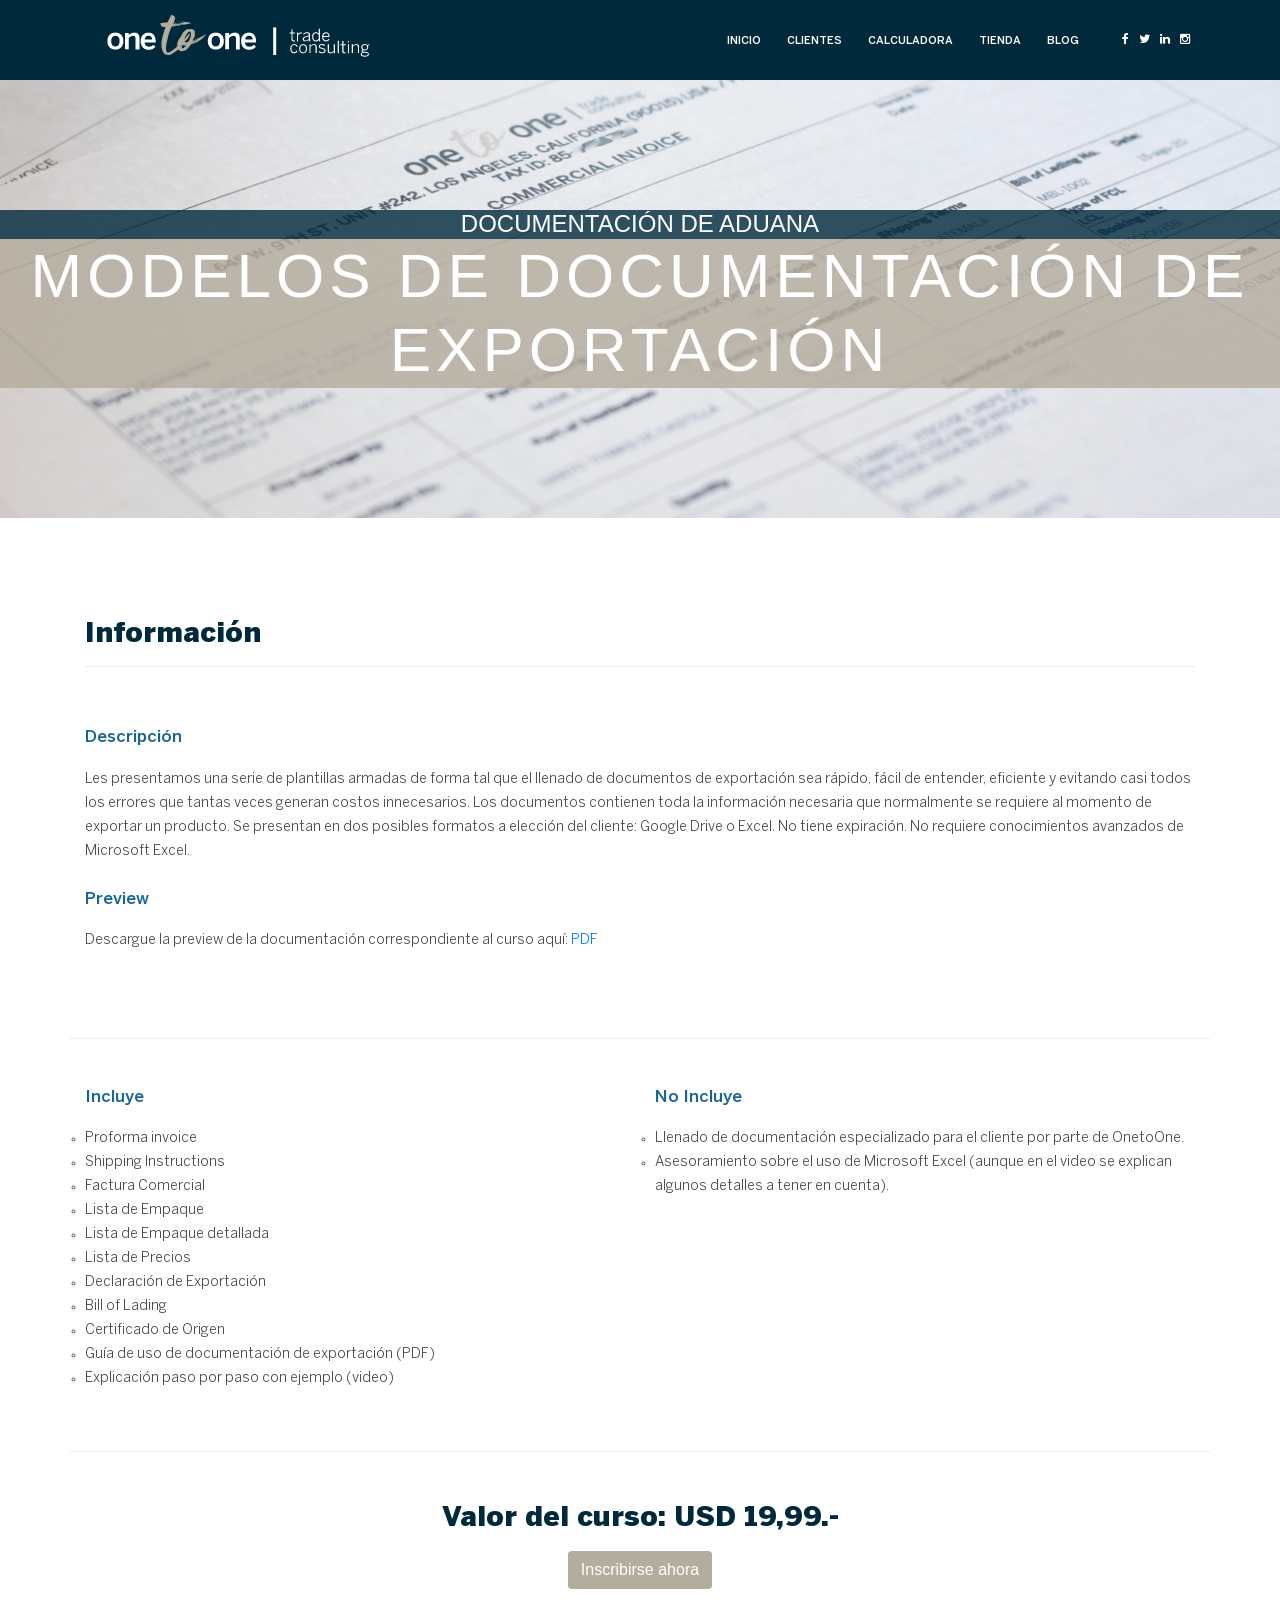
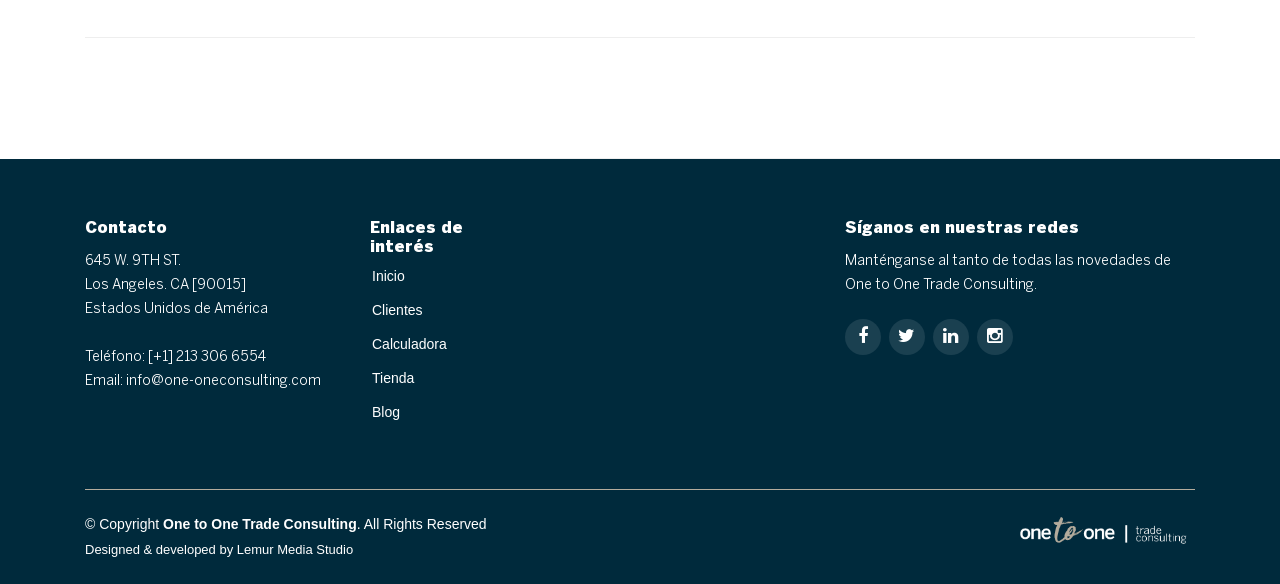
<file: curso-1.html>
<!DOCTYPE html>
<html lang="en">

<head>

  <meta charset="utf-8">
  <meta name="viewport" content="width=device-width, initial-scale=1, shrink-to-fit=no">
  <meta name="description" content="">
  <meta name="author" content="">
  <link href="https://fonts.googleapis.com/css?family=Poppins:100,200,300,400,500,600,700,800,900&display=swap"
    rel="stylesheet">

  <title>Tienda Online - One to One Trade Consulting</title>

  <!-- Bootstrap core CSS -->
  <link href="vendor/bootstrap/css/bootstrap.min.css" rel="stylesheet">

  <!-- Additional CSS Files -->
  <link rel="stylesheet" href="assets/css/fontawesome.css">
  <link rel="stylesheet" href="assets/css/templatemo-sixteen.css">
  <link rel="stylesheet" href="assets/css/owl.css">

</head>

<body>

  <!-- LOADER -->
  <div id="preloader">
    <div class="jumper">
      <div></div>
      <div></div>
      <div></div>
    </div>
  </div>

  <!-- /////////////////////////////////////////////////////////// -->
  <!-- /////////////////////////////////////////////////////////// -->
  <!-- /////////////////////////////////////////////////////////// -->
  <!-- /////////////////////////////////////////////////////////// -->

    <!-- HEADER -->
    <header class="">
      <nav class="navbar navbar-expand-lg">
        <div class="container">
          <a class="navbar-brand" href="https://one-oneconsulting.com"><img src="assets/images/logo.png" alt="" class="logo-one"></a>
          <button class="navbar-toggler" type="button" data-toggle="collapse" data-target="#navbarResponsive" aria-controls="navbarResponsive" aria-expanded="false" aria-label="Toggle navigation">
            <span class="navbar-toggler-icon"></span>
          </button>
          <div class="collapse navbar-collapse" id="navbarResponsive">
            <ul class="navbar-nav ml-auto">
              <li class="nav-item">
                <a class="nav-link" href="https://one-oneconsulting.com">Inicio</a>
              </li>
              <li class="nav-item">
                <a class="nav-link" href="../index.html">Clientes</a>
              </li>
                <li class="nav-item">
                  <a class="nav-link" href="../calculadora.html">Calculadora</a>
                </li>
                <li class="nav-item">
                  <a class="nav-link" href="ecomm.html">Tienda</a>
                </li>
                <li class="nav-item last-item">
                  <a class="nav-link" href="contact.html">Blog</a>
                </li>
              <div class="social-mobile d-flex">
                <li class="nav-item">
                  <a href="https://www.facebook.com/OneToOne.Consultancy" target="_blank" class="redes fa fa-facebook"></a>
                </li>
                <li class="nav-item">
                  <a href="https://www.twitter.com/onetooneok" target="_blank" class="redes fa fa-twitter"></a>
                </li>
                <li class="nav-item">
                  <a href="https://www.linkedin.com/company/onetooneok" target="_blank" class="redes fa fa-linkedin"></a>
                </li>
                <li class="nav-item">
                  <a href="https://www.instagram.com/onetooneok" target="_blank" class="redes fa fa-instagram"></a>
                </li>
              </div>
            </ul>
          </div>
        </div>
      </nav>
    </header>

  <!-- /////////////////////////////////////////////////////////// -->
  <!-- /////////////////////////////////////////////////////////// -->
  <!-- /////////////////////////////////////////////////////////// -->
  <!-- /////////////////////////////////////////////////////////// -->

  <!-- BANNER -->
  <div class="page-heading export-heading header-text">
      <div class="row">
        <div class="col-md-12">
          <div class="text-content">
            <h4 class="h4-cursos">documentación de aduana</h4>
            <h2>Modelos de Documentación de Exportación</h2>
          </div>
        </div>
      </div>
  </div>

  <!-- /////////////////////////////////////////////////////////// -->
  <!-- /////////////////////////////////////////////////////////// -->
  <!-- /////////////////////////////////////////////////////////// -->
  <!-- /////////////////////////////////////////////////////////// -->

  <!-- INFORMACIÓN DEL CURSO -->
  <div class="best-features about-features">
    <div class="container">
      <div class="row">
        <div class="col-md-12">
          <div class="section-heading">
            <h2>Información</h2>
          </div>
        </div>
        <div class="left-content col-md-12" data-aos="fade-left" data-aos-duration="500" data-aos-delay="1000">
          <h4>Descripción</h4>
          <p>Les presentamos una serie de plantillas armadas de forma tal que el llenado de
            documentos de exportación sea rápido, fácil de entender, eficiente y evitando casi
            todos los errores que tantas veces generan costos innecesarios. Los documentos contienen
            toda la información necesaria que normalmente se requiere al momento de exportar un producto.
            Se presentan en dos posibles formatos a elección del cliente: Google Drive o Excel.
            No tiene expiración. No requiere conocimientos avanzados de Microsoft Excel. </p>
            <h4>Preview</h4>
            <p>
              Descargue la preview de la documentación correspondiente al curso aquí: <a href="" download="ExportDoc.pdf">PDF</a>
            </p>
        </div>
      </div>
      <div class="row mt-5">
        <div class="col-md-6">
          <div class="right-image" data-aos="fade-left" data-aos-duration="500" data-aos-delay="1000">
            <h4>Incluye</h4>
            <ul class="ul-cursos">
              <li>Proforma invoice</li>
              <li>Shipping Instructions</li>
              <li>Factura Comercial</li>
              <li>Lista de Empaque</li>
              <li>Lista de Empaque detallada</li>
              <li>Lista de Precios</li>
              <li>Declaración de Exportación</li>
              <li>Bill of Lading</li>
              <li>Certificado de Origen</li>
              <li>Guía de uso de documentación de exportación (PDF)</li>
              <li>Explicación paso por paso con ejemplo (video)</li>
            </ul>
          </div>
        </div>
        <div class="col-md-6">
          <div class="left-content" data-aos="fade-left" data-aos-duration="500" data-aos-delay="1000">
            <h4>No Incluye</h4>
            <ul class="ul-cursos">
              <li>Llenado de documentación especializado para el cliente por parte de OnetoOne.</li>
              <li>Asesoramiento sobre el uso de Microsoft Excel (aunque en el video se explican algunos detalles a tener
                en cuenta). </li>
            </ul>
          </div>
        </div>
      </div>
    </div>

    <!-- /////////////////////////////////////////////////////////// -->
    <!-- /////////////////////////////////////////////////////////// -->
    <!-- /////////////////////////////////////////////////////////// -->
    <!-- /////////////////////////////////////////////////////////// -->

    <!-- PRECIO -->
    <div class="best-features">
      <div class="container">
        <div class="row">
          <div class="col-md-12">
            <div class="section-heading text-center">
              <h2>Valor del curso: USD 19,99.- </h2>
              <a href="payment.html"><button class="btn mb-5">Inscribirse ahora</button></a>
            </div>
          </div>
        </div>
      </div>
    </div>
  </div>

  <!-- /////////////////////////////////////////////////////////// -->
  <!-- /////////////////////////////////////////////////////////// -->
  <!-- /////////////////////////////////////////////////////////// -->
  <!-- /////////////////////////////////////////////////////////// -->

    <!-- FOOTER -->
    <footer id="footer">
      <div class="footer-top">
        <div class="container">
          <div class="row">
            <div class="col-lg-3 col-md-6 footer-contact">
              <h4>Contacto</h4>
              <p>
                645 W. 9TH ST. <br>
                Los Angeles. CA [90015]<br>
                Estados Unidos de América <br><br>
                <strong>Teléfono:</strong> [+1] 213 306 6554<br>
                <strong>Email:</strong> info@one-oneconsulting.com<br>
              </p>
            </div>
  
            <div class="col-lg-2 col-md-6 footer-links">
              <h4>Enlaces de interés</h4>
              <ul>
                <li><i class="bx bx-chevron-right"></i> <a href="https://one-oneconsulting.com">Inicio</a></li>
                <li><i class="bx bx-chevron-right"></i> <a href="../index.html">Clientes</a>
                <li><i class="bx bx-chevron-right"></i> <a href="../calculadora.html">Calculadora</a></li>
                <li><i class="bx bx-chevron-right"></i> <a href="ecomm.html">Tienda</a></li>
                <li><i class="bx bx-chevron-right"></i> <a href="#">Blog</a></li>
              </ul>
            </div>
            <div class="col-lg-3 col-md-6 footer-links">
  <!--             <h4>Servicios</h4>
              <ul>
                <li><i class="bx bx-chevron-right"></i> <a href="#">Maíz</a></li>
                <li><i class="bx bx-chevron-right"></i> <a href="#">Soja</a></li>
                <li><i class="bx bx-chevron-right"></i> <a href="#">Cebada</a></li>
                <li><i class="bx bx-chevron-right"></i> <a href="#">Harina</a></li> -->
              </ul>
            </div> 
  
            <div class="col-lg-4 col-md-6">
              <h4>Síganos en nuestras redes</h4>
              <p class="p-footer">Manténganse al tanto de todas las novedades de One to One Trade Consulting.</p>
              <div class="social-links text-left pt-3 pt-md-0 mt-2">
                <a href="https://www.facebook.com/OneToOne.Consultancy" target="_blank" class="redes fa fa-facebook"></a>
                <a href="https://www.twitter.com/onetooneok" target="_blank" class="redes fa fa-twitter"></a>
                <a href="https://www.linkedin.com/company/onetooneok" target="_blank" class="redes fa fa-linkedin"></a>
                <a href="https://www.instagram.com/onetooneok" target="_blank" class="redes fa fa-instagram"></a>
              </div>
            </div>
          </div>
        </div>
      </div>
      <div class="container">
        <div class="copyright-wrap d-md-flex py-4">
          <div class="mr-md-auto text-center text-md-left">
            <div class="copyright">
              &copy; Copyright <strong><span>One to One Trade Consulting</span></strong>. All Rights Reserved
            </div>
            <div class="credits">
              Designed & developed by Lemur Media Studio</a>
            </div>
          </div>
          <div class="social-links text-center text-md-right pt-3 pt-md-0">
            <img src="assets/images/logo.png" alt="Logo One to One" height="40">
          </div>
        </div>
      </div>
    </footer>





  <!-- Bootstrap core JavaScript -->
  <script src="vendor/jquery/jquery.min.js"></script>
  <script src="vendor/bootstrap/js/bootstrap.bundle.min.js"></script>


  <!-- Additional Scripts -->
  <script src="assets/js/custom.js"></script>
  <script src="assets/js/owl.js"></script>
  <script src="assets/js/slick.js"></script>
  <script src="assets/js/isotope.js"></script>
  <script src="assets/js/accordions.js"></script>


  <script language="text/Javascript">
    cleared[0] = cleared[1] = cleared[2] = 0; //set a cleared flag for each field
    function clearField(t) { //declaring the array outside of the
      if (!cleared[t.id]) { // function makes it static and global
        cleared[t.id] = 1; // you could use true and false, but that's more typing
        t.value = ''; // with more chance of typos
        t.style.color = '#fff';
      }
    }
  </script>


</body>

</html>
</file>
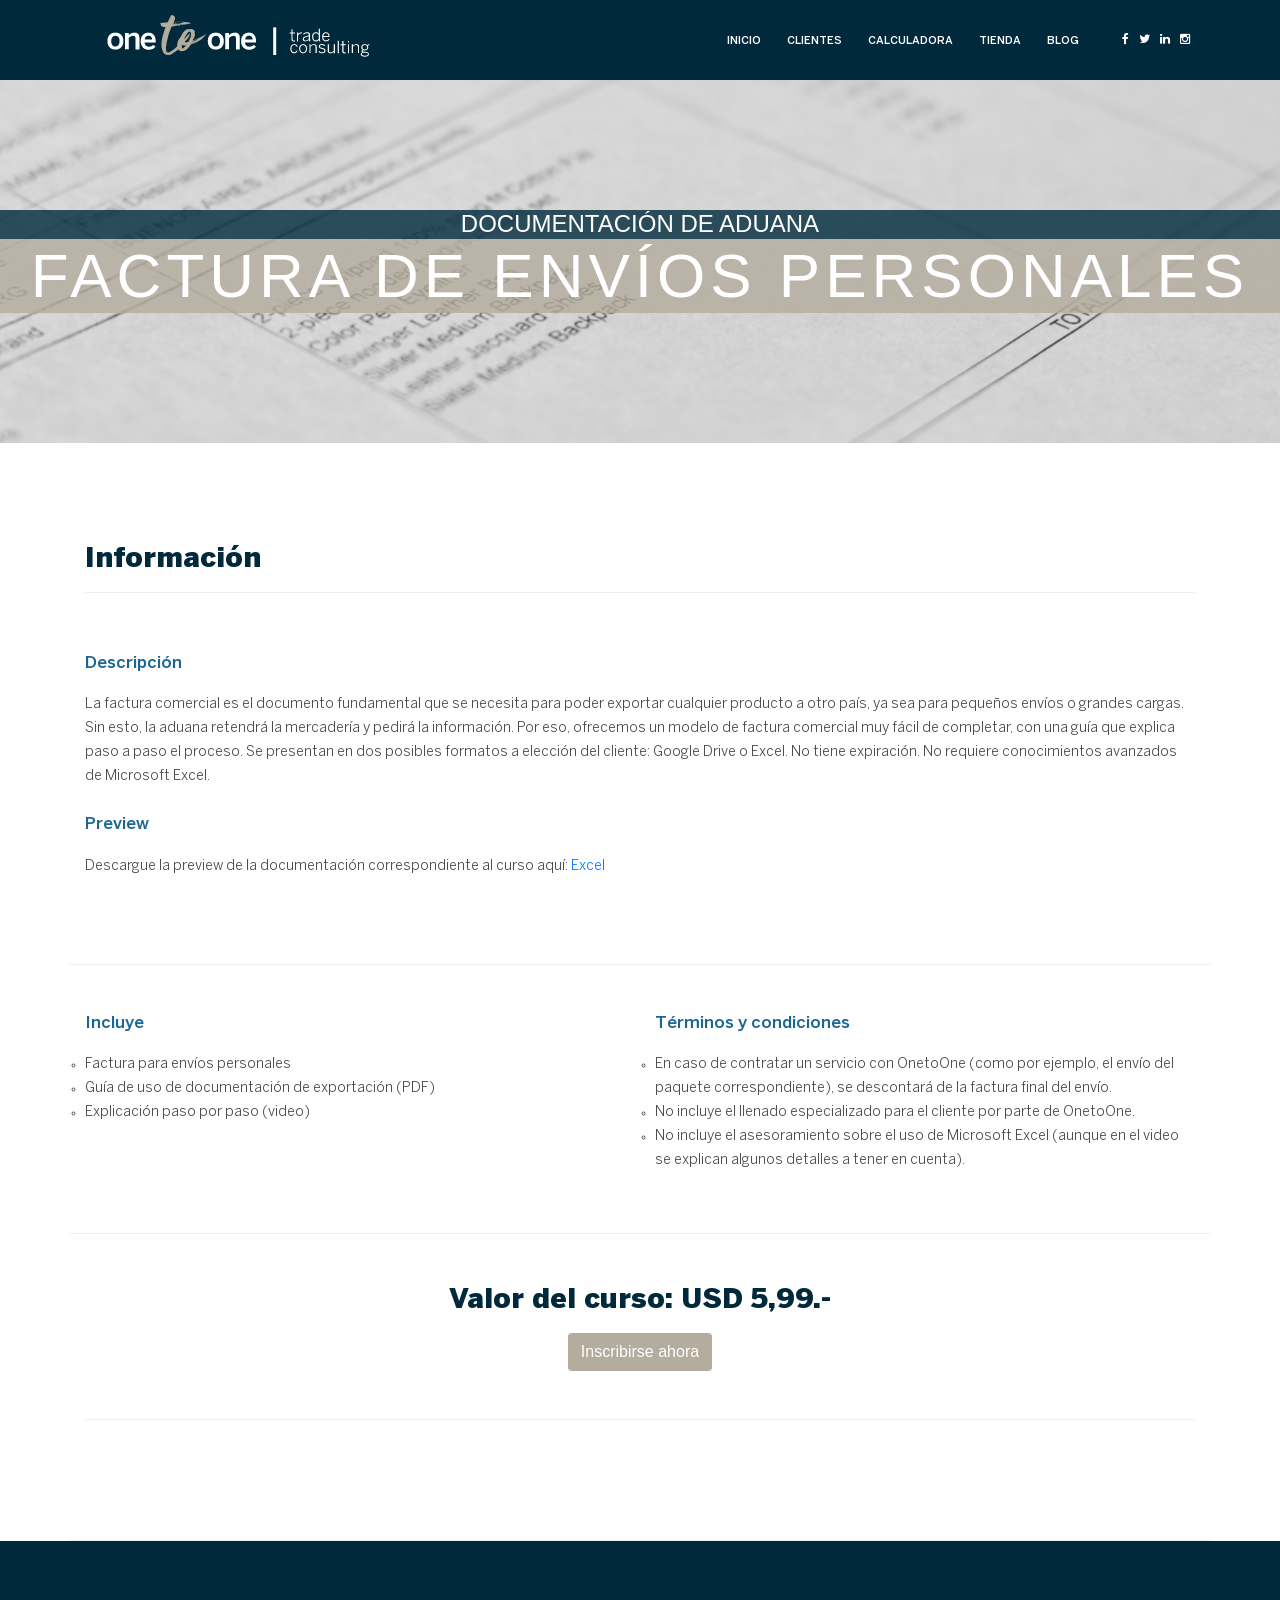
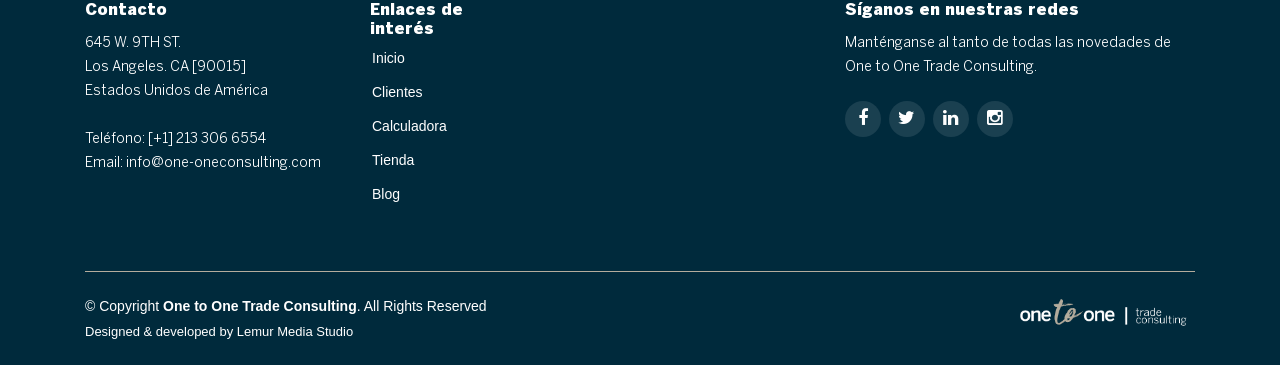
<file: curso-2.html>
<!DOCTYPE html>
<html lang="en">

<head>

  <meta charset="utf-8">
  <meta name="viewport" content="width=device-width, initial-scale=1, shrink-to-fit=no">
  <meta name="description" content="">
  <meta name="author" content="">
  <link href="https://fonts.googleapis.com/css?family=Poppins:100,200,300,400,500,600,700,800,900&display=swap"
    rel="stylesheet">

  <title>Tienda Online - One to One Trade Consulting</title>

  <!-- Bootstrap core CSS -->
  <link href="vendor/bootstrap/css/bootstrap.min.css" rel="stylesheet">

  <!-- Additional CSS Files -->
  <link rel="stylesheet" href="assets/css/fontawesome.css">
  <link rel="stylesheet" href="assets/css/templatemo-sixteen.css">
  <link rel="stylesheet" href="assets/css/owl.css">

</head>

<body>

  <!-- LOADER -->
  <div id="preloader">
    <div class="jumper">
      <div></div>
      <div></div>
      <div></div>
    </div>
  </div>

  <!-- /////////////////////////////////////////////////////////// -->
  <!-- /////////////////////////////////////////////////////////// -->
  <!-- /////////////////////////////////////////////////////////// -->
  <!-- /////////////////////////////////////////////////////////// -->

    <!-- HEADER -->
    <header class="">
      <nav class="navbar navbar-expand-lg">
        <div class="container">
          <a class="navbar-brand" href="https://one-oneconsulting.com"><img src="assets/images/logo.png" alt="" class="logo-one"></a>
          <button class="navbar-toggler" type="button" data-toggle="collapse" data-target="#navbarResponsive" aria-controls="navbarResponsive" aria-expanded="false" aria-label="Toggle navigation">
            <span class="navbar-toggler-icon"></span>
          </button>
          <div class="collapse navbar-collapse" id="navbarResponsive">
            <ul class="navbar-nav ml-auto">
              <li class="nav-item">
                <a class="nav-link" href="https://one-oneconsulting.com">Inicio</a>
              </li>
              <li class="nav-item">
                <a class="nav-link" href="../index.html">Clientes</a>
              </li>
                <li class="nav-item">
                  <a class="nav-link" href="../calculadora.html">Calculadora</a>
                </li>
                <li class="nav-item">
                  <a class="nav-link" href="ecomm.html">Tienda</a>
                </li>
                <li class="nav-item last-item">
                  <a class="nav-link" href="contact.html">Blog</a>
                </li>
              <div class="social-mobile d-flex">
                <li class="nav-item">
                  <a href="https://www.facebook.com/OneToOne.Consultancy" target="_blank" class="redes fa fa-facebook"></a>
                </li>
                <li class="nav-item">
                  <a href="https://www.twitter.com/onetooneok" target="_blank" class="redes fa fa-twitter"></a>
                </li>
                <li class="nav-item">
                  <a href="https://www.linkedin.com/company/onetooneok" target="_blank" class="redes fa fa-linkedin"></a>
                </li>
                <li class="nav-item">
                  <a href="https://www.instagram.com/onetooneok" target="_blank" class="redes fa fa-instagram"></a>
                </li>
              </div>
            </ul>
          </div>
        </div>
      </nav>
    </header>

  <!-- /////////////////////////////////////////////////////////// -->
  <!-- /////////////////////////////////////////////////////////// -->
  <!-- /////////////////////////////////////////////////////////// -->
  <!-- /////////////////////////////////////////////////////////// -->

  <!-- BANNER -->
  <div class="page-heading invoice-heading header-text">
      <div class="row">
        <div class="col-md-12">
          <div class="text-content">
            <h4 class="h4-cursos">documentación de aduana</h4>
            <h2>Factura de envíos personales</h2>
          </div>
        </div>
      </div>
  </div>

  <!-- /////////////////////////////////////////////////////////// -->
  <!-- /////////////////////////////////////////////////////////// -->
  <!-- /////////////////////////////////////////////////////////// -->
  <!-- /////////////////////////////////////////////////////////// -->

  <!-- INFORMACIÓN DEL CURSO -->
  <div class="best-features about-features">
    <div class="container">
      <div class="row">
        <div class="col-md-12">
          <div class="section-heading">
            <h2>Información</h2>
          </div>
        </div>
        <div class="left-content col-md-12" data-aos="fade-left" data-aos-duration="500" data-aos-delay="1000">
          <h4>Descripción</h4>
          <p>La factura comercial es el documento fundamental que se necesita para poder exportar cualquier producto a
            otro país,
            ya sea para pequeños envíos o grandes cargas. Sin esto, la aduana retendrá la mercadería y pedirá la
            información.
            Por eso, ofrecemos un modelo de factura comercial muy fácil de completar, con una guía que explica paso a
            paso el
            proceso. Se presentan en dos posibles formatos a elección del cliente: Google Drive o Excel. No tiene
            expiración.
            No requiere conocimientos avanzados de Microsoft Excel.
          </p>
          <h4>Preview</h4>
          <p>
            Descargue la preview de la documentación correspondiente al curso aquí: <a href="" download="CommercialInvoice.xlsx">Excel</a>
          </p>
        </div>
      </div>
      <div class="row mt-5">
        <div class="col-md-6">
          <div class="right-image" data-aos="fade-left" data-aos-duration="500" data-aos-delay="1000">
            <h4>Incluye</h4>
            <ul class="ul-cursos">
              <li>Factura para envíos personales</li>
              <li>Guía de uso de documentación de exportación (PDF)</li>
              <li>Explicación paso por paso (video)</li>
            </ul>
          </div>
        </div>
        <div class="col-md-6">
          <div class="left-content" data-aos="fade-left" data-aos-duration="500" data-aos-delay="1000">
            <h4>Términos y condiciones</h4>
            <ul class="ul-cursos">
              <li>En caso de contratar un servicio con OnetoOne (como por ejemplo, el envío del paquete
                correspondiente), se descontará de la factura final del envío. </li>
              <li>No incluye el llenado especializado para el cliente por parte de OnetoOne. </li>
              <li>No incluye el asesoramiento sobre el uso de Microsoft Excel (aunque en el video se explican algunos
                detalles a tener en cuenta). </li>
            </ul>
          </div>
        </div>
      </div>
    </div>

    <!-- /////////////////////////////////////////////////////////// -->
    <!-- /////////////////////////////////////////////////////////// -->
    <!-- /////////////////////////////////////////////////////////// -->
    <!-- /////////////////////////////////////////////////////////// -->

    <!-- PRECIO -->
    <div class="best-features">
      <div class="container">
        <div class="row">
          <div class="col-md-12">
            <div class="section-heading text-center">
              <h2>Valor del curso: USD 5,99.- </h2>
              <a href="payment.html"><button class="btn mb-5">Inscribirse ahora</button></a>
            </div>
          </div>
        </div>
      </div>
    </div>
  </div>

  <!-- /////////////////////////////////////////////////////////// -->
  <!-- /////////////////////////////////////////////////////////// -->
  <!-- /////////////////////////////////////////////////////////// -->
  <!-- /////////////////////////////////////////////////////////// -->

    <!-- FOOTER -->
    <footer id="footer">
      <div class="footer-top">
        <div class="container">
          <div class="row">
            <div class="col-lg-3 col-md-6 footer-contact">
              <h4>Contacto</h4>
              <p>
                645 W. 9TH ST. <br>
                Los Angeles. CA [90015]<br>
                Estados Unidos de América <br><br>
                <strong>Teléfono:</strong> [+1] 213 306 6554<br>
                <strong>Email:</strong> info@one-oneconsulting.com<br>
              </p>
            </div>
  
            <div class="col-lg-2 col-md-6 footer-links">
              <h4>Enlaces de interés</h4>
              <ul>
                <li><i class="bx bx-chevron-right"></i> <a href="https://one-oneconsulting.com">Inicio</a></li>
                <li><i class="bx bx-chevron-right"></i> <a href="../index.html">Clientes</a>
                <li><i class="bx bx-chevron-right"></i> <a href="../calculadora.html">Calculadora</a></li>
                <li><i class="bx bx-chevron-right"></i> <a href="ecomm.html">Tienda</a></li>
                <li><i class="bx bx-chevron-right"></i> <a href="#">Blog</a></li>
              </ul>
            </div>
            <div class="col-lg-3 col-md-6 footer-links">
  <!--             <h4>Servicios</h4>
              <ul>
                <li><i class="bx bx-chevron-right"></i> <a href="#">Maíz</a></li>
                <li><i class="bx bx-chevron-right"></i> <a href="#">Soja</a></li>
                <li><i class="bx bx-chevron-right"></i> <a href="#">Cebada</a></li>
                <li><i class="bx bx-chevron-right"></i> <a href="#">Harina</a></li> -->
              </ul>
            </div> 
  
            <div class="col-lg-4 col-md-6">
              <h4>Síganos en nuestras redes</h4>
              <p class="p-footer">Manténganse al tanto de todas las novedades de One to One Trade Consulting.</p>
              <div class="social-links text-left pt-3 pt-md-0 mt-2">
                <a href="https://www.facebook.com/OneToOne.Consultancy" target="_blank" class="redes fa fa-facebook"></a>
                <a href="https://www.twitter.com/onetooneok" target="_blank" class="redes fa fa-twitter"></a>
                <a href="https://www.linkedin.com/company/onetooneok" target="_blank" class="redes fa fa-linkedin"></a>
                <a href="https://www.instagram.com/onetooneok" target="_blank" class="redes fa fa-instagram"></a>
              </div>
            </div>
          </div>
        </div>
      </div>
      <div class="container">
        <div class="copyright-wrap d-md-flex py-4">
          <div class="mr-md-auto text-center text-md-left">
            <div class="copyright">
              &copy; Copyright <strong><span>One to One Trade Consulting</span></strong>. All Rights Reserved
            </div>
            <div class="credits">
              Designed & developed by Lemur Media Studio</a>
            </div>
          </div>
          <div class="social-links text-center text-md-right pt-3 pt-md-0">
            <img src="assets/images/logo.png" alt="Logo One to One" height="40">
          </div>
        </div>
      </div>
    </footer>





  <!-- Bootstrap core JavaScript -->
  <script src="vendor/jquery/jquery.min.js"></script>
  <script src="vendor/bootstrap/js/bootstrap.bundle.min.js"></script>


  <!-- Additional Scripts -->
  <script src="assets/js/custom.js"></script>
  <script src="assets/js/owl.js"></script>
  <script src="assets/js/slick.js"></script>
  <script src="assets/js/isotope.js"></script>
  <script src="assets/js/accordions.js"></script>


  <script language="text/Javascript">
    cleared[0] = cleared[1] = cleared[2] = 0; //set a cleared flag for each field
    function clearField(t) { //declaring the array outside of the
      if (!cleared[t.id]) { // function makes it static and global
        cleared[t.id] = 1; // you could use true and false, but that's more typing
        t.value = ''; // with more chance of typos
        t.style.color = '#fff';
      }
    }
  </script>


</body>

</html>
</file>
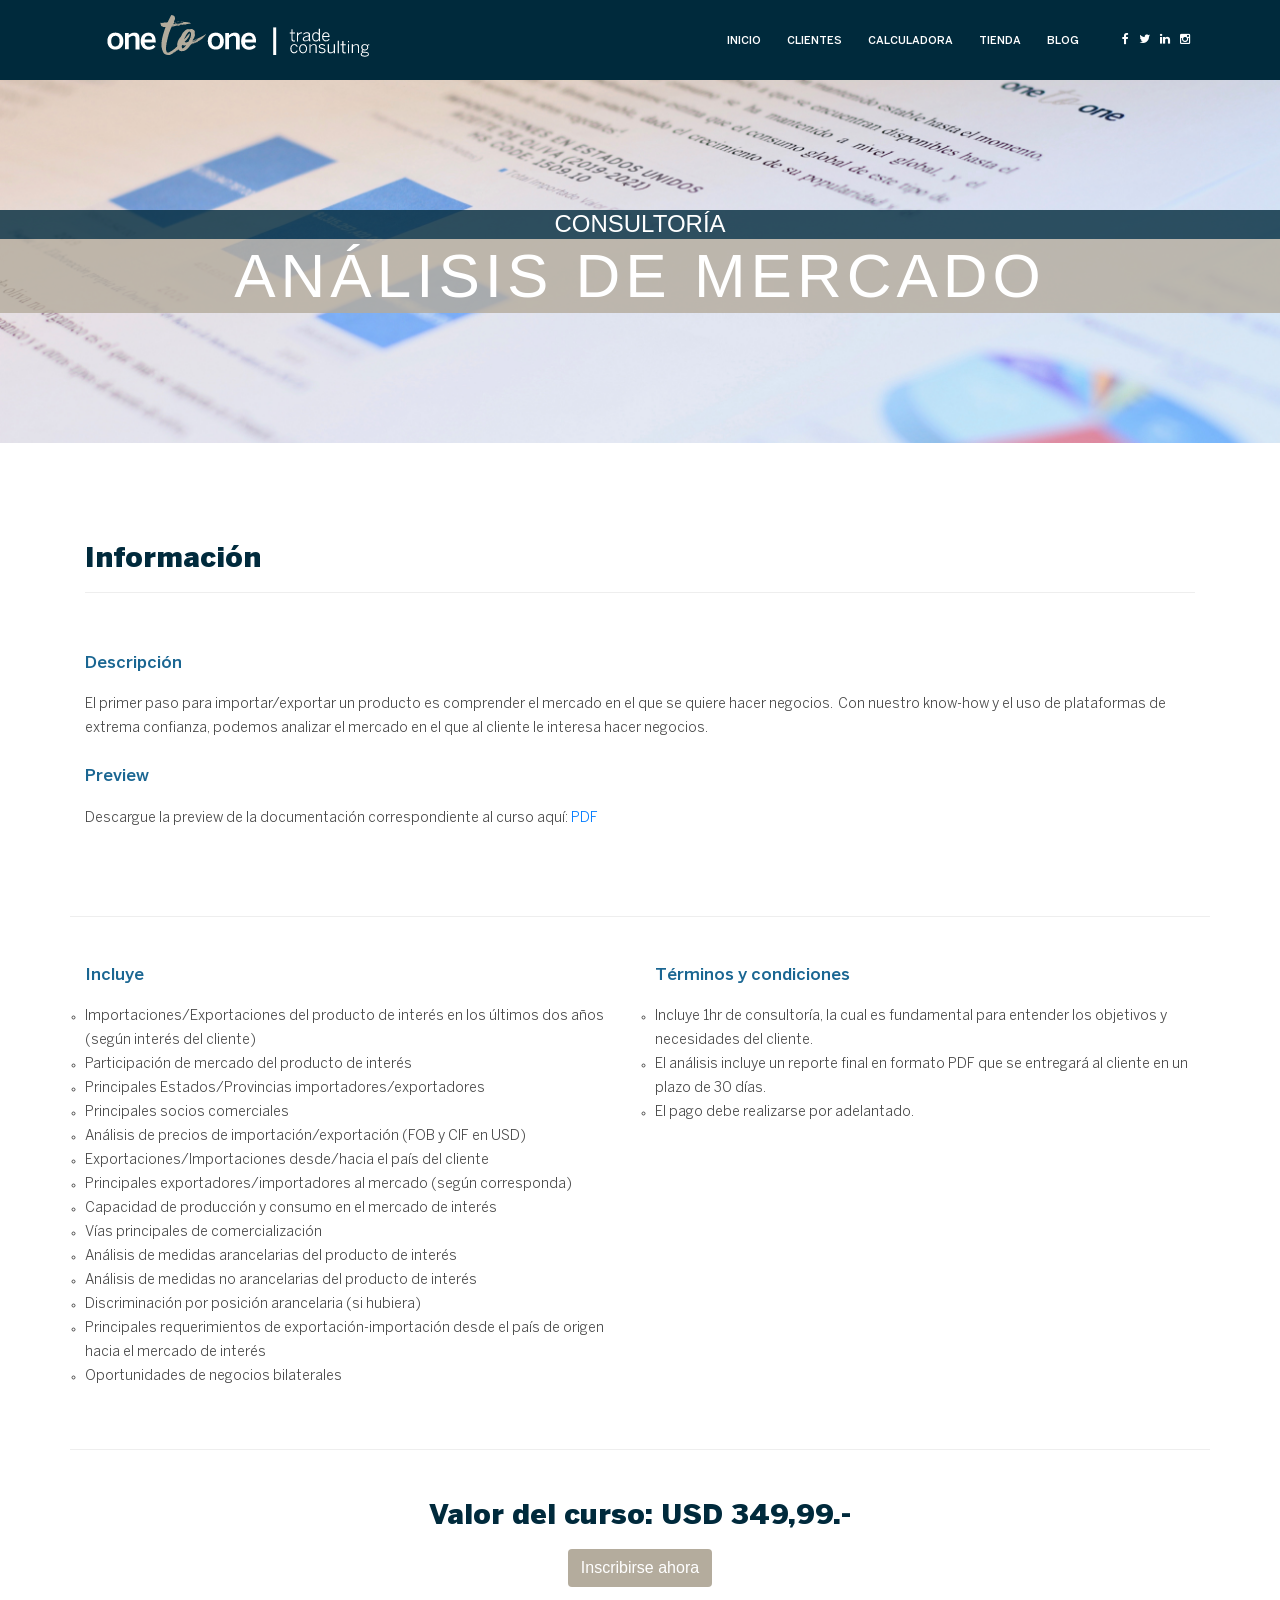
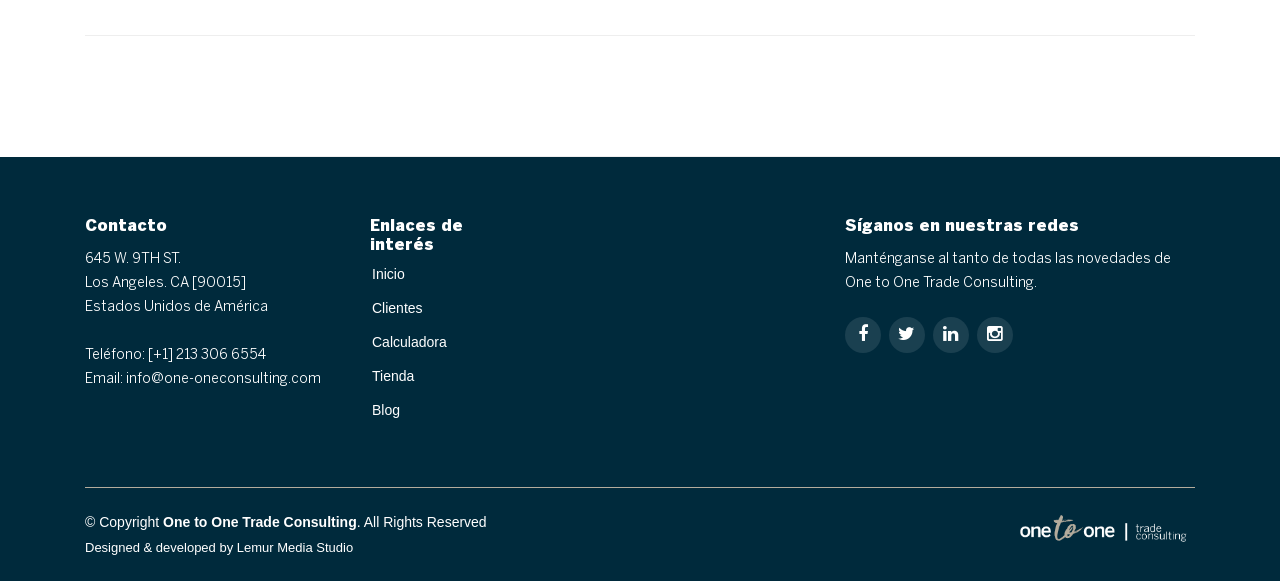
<file: curso-3.html>
<!DOCTYPE html>
<html lang="en">

<head>

    <meta charset="utf-8">
    <meta name="viewport" content="width=device-width, initial-scale=1, shrink-to-fit=no">
    <meta name="description" content="">
    <meta name="author" content="">
    <link href="https://fonts.googleapis.com/css?family=Poppins:100,200,300,400,500,600,700,800,900&display=swap"
        rel="stylesheet">

    <title>Tienda Online - One to One Trade Consulting</title>

    <!-- Bootstrap core CSS -->
    <link href="vendor/bootstrap/css/bootstrap.min.css" rel="stylesheet">

    <!-- Additional CSS Files -->
    <link rel="stylesheet" href="assets/css/fontawesome.css">
    <link rel="stylesheet" href="assets/css/templatemo-sixteen.css">
    <link rel="stylesheet" href="assets/css/owl.css">

</head>

<body>

    <!-- LOADER -->
    <div id="preloader">
        <div class="jumper">
            <div></div>
            <div></div>
            <div></div>
        </div>
    </div>

    <!-- /////////////////////////////////////////////////////////// -->
    <!-- /////////////////////////////////////////////////////////// -->
    <!-- /////////////////////////////////////////////////////////// -->
    <!-- /////////////////////////////////////////////////////////// -->

    <!-- HEADER -->
    <header class="">
        <nav class="navbar navbar-expand-lg">
          <div class="container">
            <a class="navbar-brand" href="https://one-oneconsulting.com"><img src="assets/images/logo.png" alt="" class="logo-one"></a>
            <button class="navbar-toggler" type="button" data-toggle="collapse" data-target="#navbarResponsive" aria-controls="navbarResponsive" aria-expanded="false" aria-label="Toggle navigation">
              <span class="navbar-toggler-icon"></span>
            </button>
            <div class="collapse navbar-collapse" id="navbarResponsive">
              <ul class="navbar-nav ml-auto">
                <li class="nav-item">
                  <a class="nav-link" href="https://one-oneconsulting.com">Inicio</a>
                </li>
                <li class="nav-item">
                  <a class="nav-link" href="../index.html">Clientes</a>
                </li>
                  <li class="nav-item">
                    <a class="nav-link" href="../calculadora.html">Calculadora</a>
                  </li>
                  <li class="nav-item">
                    <a class="nav-link" href="ecomm.html">Tienda</a>
                  </li>
                  <li class="nav-item last-item">
                    <a class="nav-link" href="contact.html">Blog</a>
                  </li>
                <div class="social-mobile d-flex">
                  <li class="nav-item">
                    <a href="https://www.facebook.com/OneToOne.Consultancy" target="_blank" class="redes fa fa-facebook"></a>
                  </li>
                  <li class="nav-item">
                    <a href="https://www.twitter.com/onetooneok" target="_blank" class="redes fa fa-twitter"></a>
                  </li>
                  <li class="nav-item">
                    <a href="https://www.linkedin.com/company/onetooneok" target="_blank" class="redes fa fa-linkedin"></a>
                  </li>
                  <li class="nav-item">
                    <a href="https://www.instagram.com/onetooneok" target="_blank" class="redes fa fa-instagram"></a>
                  </li>
                </div>
              </ul>
            </div>
          </div>
        </nav>
      </header>

    <!-- /////////////////////////////////////////////////////////// -->
    <!-- /////////////////////////////////////////////////////////// -->
    <!-- /////////////////////////////////////////////////////////// -->
    <!-- /////////////////////////////////////////////////////////// -->

    <!-- BANNER -->
    <div class="page-heading market-heading header-text">
            <div class="row">
                <div class="col-md-12">
                    <div class="text-content">
                        <h4 class="h4-cursos">consultoría</h4>
                        <h2>Análisis de Mercado</h2>
                    </div>
                </div>
            </div>
    </div>

    <!-- /////////////////////////////////////////////////////////// -->
    <!-- /////////////////////////////////////////////////////////// -->
    <!-- /////////////////////////////////////////////////////////// -->
    <!-- /////////////////////////////////////////////////////////// -->

    <!-- INFORMACIÓN DEL CURSO -->
    <div class="best-features about-features">
        <div class="container">
            <div class="row">
                <div class="col-md-12">
                    <div class="section-heading">
                        <h2>Información</h2>
                    </div>
                </div>
                <div class="left-content col-md-12" data-aos="fade-left" data-aos-duration="500" data-aos-delay="1000">
                    <h4>Descripción</h4>
                    <p>
                        El primer paso para importar/exportar un producto es comprender el mercado en el que se quiere
                        hacer negocios. 
                        Con nuestro know-how y el uso de plataformas de extrema confianza,
                        podemos analizar el mercado en el que al cliente le interesa hacer negocios.
                    </p>
                    <h4>Preview</h4>
                    <p>
                      Descargue la preview de la documentación correspondiente al curso aquí: <a href="" download="MarketAnalysis.pdf">PDF</a>
                    </p>
                </div>
            </div>
            <div class="row mt-5">
                <div class="col-md-6">
                    <div class="right-image" data-aos="fade-left" data-aos-duration="500" data-aos-delay="1000">
                        <h4>Incluye</h4>
                        <ul class="ul-cursos">
                            <li>Importaciones/Exportaciones del producto de interés en los últimos dos años (según
                                interés del cliente)</li>
                            <li>Participación de mercado del producto de interés</li>
                            <li>Principales Estados/Provincias importadores/exportadores</li>
                            <li>Principales socios comerciales</li>
                            <li>Análisis de precios de importación/exportación (FOB y CIF en USD)</li>
                            <li>Exportaciones/Importaciones desde/hacia el país del cliente</li>
                            <li>Principales exportadores/importadores al mercado (según corresponda)</li>
                            <li>Capacidad de producción y consumo en el mercado de interés</li>
                            <li>Vías principales de comercialización</li>
                            <li>Análisis de medidas arancelarias del producto de interés</li>
                            <li>Análisis de medidas no arancelarias del producto de interés</li>
                            <li>Discriminación por posición arancelaria (si hubiera)</li>
                            <li>Principales requerimientos de exportación-importación desde el país de origen hacia el
                                mercado de interés</li>
                            <li>Oportunidades de negocios bilaterales</li>
                        </ul>
                    </div>
                </div>
                <div class="col-md-6">
                    <div class="left-content" data-aos="fade-left" data-aos-duration="500" data-aos-delay="1000">
                        <h4>Términos y condiciones</h4>
                        <ul class="ul-cursos">
                            <li>Incluye 1hr de consultoría, la cual es fundamental para entender los objetivos y
                                necesidades del cliente.</li>
                            <li>El análisis incluye un reporte final en formato PDF que se entregará al cliente en un
                                plazo de 30 días.</li>
                            <li>El pago debe realizarse por adelantado.</li>
                        </ul>
                    </div>
                </div>
            </div>
        </div>

        <!-- /////////////////////////////////////////////////////////// -->
        <!-- /////////////////////////////////////////////////////////// -->
        <!-- /////////////////////////////////////////////////////////// -->
        <!-- /////////////////////////////////////////////////////////// -->

        <!-- PRECIO -->
        <div class="best-features">
            <div class="container">
                <div class="row">
                    <div class="col-md-12">
                        <div class="section-heading text-center">
                            <h2>Valor del curso: USD 349,99.- </h2>
                            <a href="payment.html"><button class="btn mb-5">Inscribirse ahora</button></a>
                        </div>
                    </div>
                </div>
            </div>
        </div>
    </div>

    <!-- /////////////////////////////////////////////////////////// -->
    <!-- /////////////////////////////////////////////////////////// -->
    <!-- /////////////////////////////////////////////////////////// -->
    <!-- /////////////////////////////////////////////////////////// -->

    <!-- FOOTER -->
    <footer id="footer">
        <div class="footer-top">
          <div class="container">
            <div class="row">
              <div class="col-lg-3 col-md-6 footer-contact">
                <h4>Contacto</h4>
                <p>
                  645 W. 9TH ST. <br>
                  Los Angeles. CA [90015]<br>
                  Estados Unidos de América <br><br>
                  <strong>Teléfono:</strong> [+1] 213 306 6554<br>
                  <strong>Email:</strong> info@one-oneconsulting.com<br>
                </p>
              </div>
    
              <div class="col-lg-2 col-md-6 footer-links">
                <h4>Enlaces de interés</h4>
                <ul>
                  <li><i class="bx bx-chevron-right"></i> <a href="https://one-oneconsulting.com">Inicio</a></li>
                  <li><i class="bx bx-chevron-right"></i> <a href="../index.html">Clientes</a>
                  <li><i class="bx bx-chevron-right"></i> <a href="../calculadora.html">Calculadora</a></li>
                  <li><i class="bx bx-chevron-right"></i> <a href="ecomm.html">Tienda</a></li>
                  <li><i class="bx bx-chevron-right"></i> <a href="#">Blog</a></li>
                </ul>
              </div>
              <div class="col-lg-3 col-md-6 footer-links">
    <!--             <h4>Servicios</h4>
                <ul>
                  <li><i class="bx bx-chevron-right"></i> <a href="#">Maíz</a></li>
                  <li><i class="bx bx-chevron-right"></i> <a href="#">Soja</a></li>
                  <li><i class="bx bx-chevron-right"></i> <a href="#">Cebada</a></li>
                  <li><i class="bx bx-chevron-right"></i> <a href="#">Harina</a></li> -->
                </ul>
              </div> 
    
              <div class="col-lg-4 col-md-6">
                <h4>Síganos en nuestras redes</h4>
                <p class="p-footer">Manténganse al tanto de todas las novedades de One to One Trade Consulting.</p>
                <div class="social-links text-left pt-3 pt-md-0 mt-2">
                  <a href="https://www.facebook.com/OneToOne.Consultancy" target="_blank" class="redes fa fa-facebook"></a>
                  <a href="https://www.twitter.com/onetooneok" target="_blank" class="redes fa fa-twitter"></a>
                  <a href="https://www.linkedin.com/company/onetooneok" target="_blank" class="redes fa fa-linkedin"></a>
                  <a href="https://www.instagram.com/onetooneok" target="_blank" class="redes fa fa-instagram"></a>
                </div>
              </div>
            </div>
          </div>
        </div>
        <div class="container">
          <div class="copyright-wrap d-md-flex py-4">
            <div class="mr-md-auto text-center text-md-left">
              <div class="copyright">
                &copy; Copyright <strong><span>One to One Trade Consulting</span></strong>. All Rights Reserved
              </div>
              <div class="credits">
                Designed & developed by Lemur Media Studio</a>
              </div>
            </div>
            <div class="social-links text-center text-md-right pt-3 pt-md-0">
              <img src="assets/images/logo.png" alt="Logo One to One" height="40">
            </div>
          </div>
        </div>
      </footer>





    <!-- Bootstrap core JavaScript -->
    <script src="vendor/jquery/jquery.min.js"></script>
    <script src="vendor/bootstrap/js/bootstrap.bundle.min.js"></script>


    <!-- Additional Scripts -->
    <script src="assets/js/custom.js"></script>
    <script src="assets/js/owl.js"></script>
    <script src="assets/js/slick.js"></script>
    <script src="assets/js/isotope.js"></script>
    <script src="assets/js/accordions.js"></script>


    <script language="text/Javascript">
        cleared[0] = cleared[1] = cleared[2] = 0; //set a cleared flag for each field
        function clearField(t) { //declaring the array outside of the
            if (!cleared[t.id]) { // function makes it static and global
                cleared[t.id] = 1; // you could use true and false, but that's more typing
                t.value = ''; // with more chance of typos
                t.style.color = '#fff';
            }
        }
    </script>


</body>

</html>
</file>
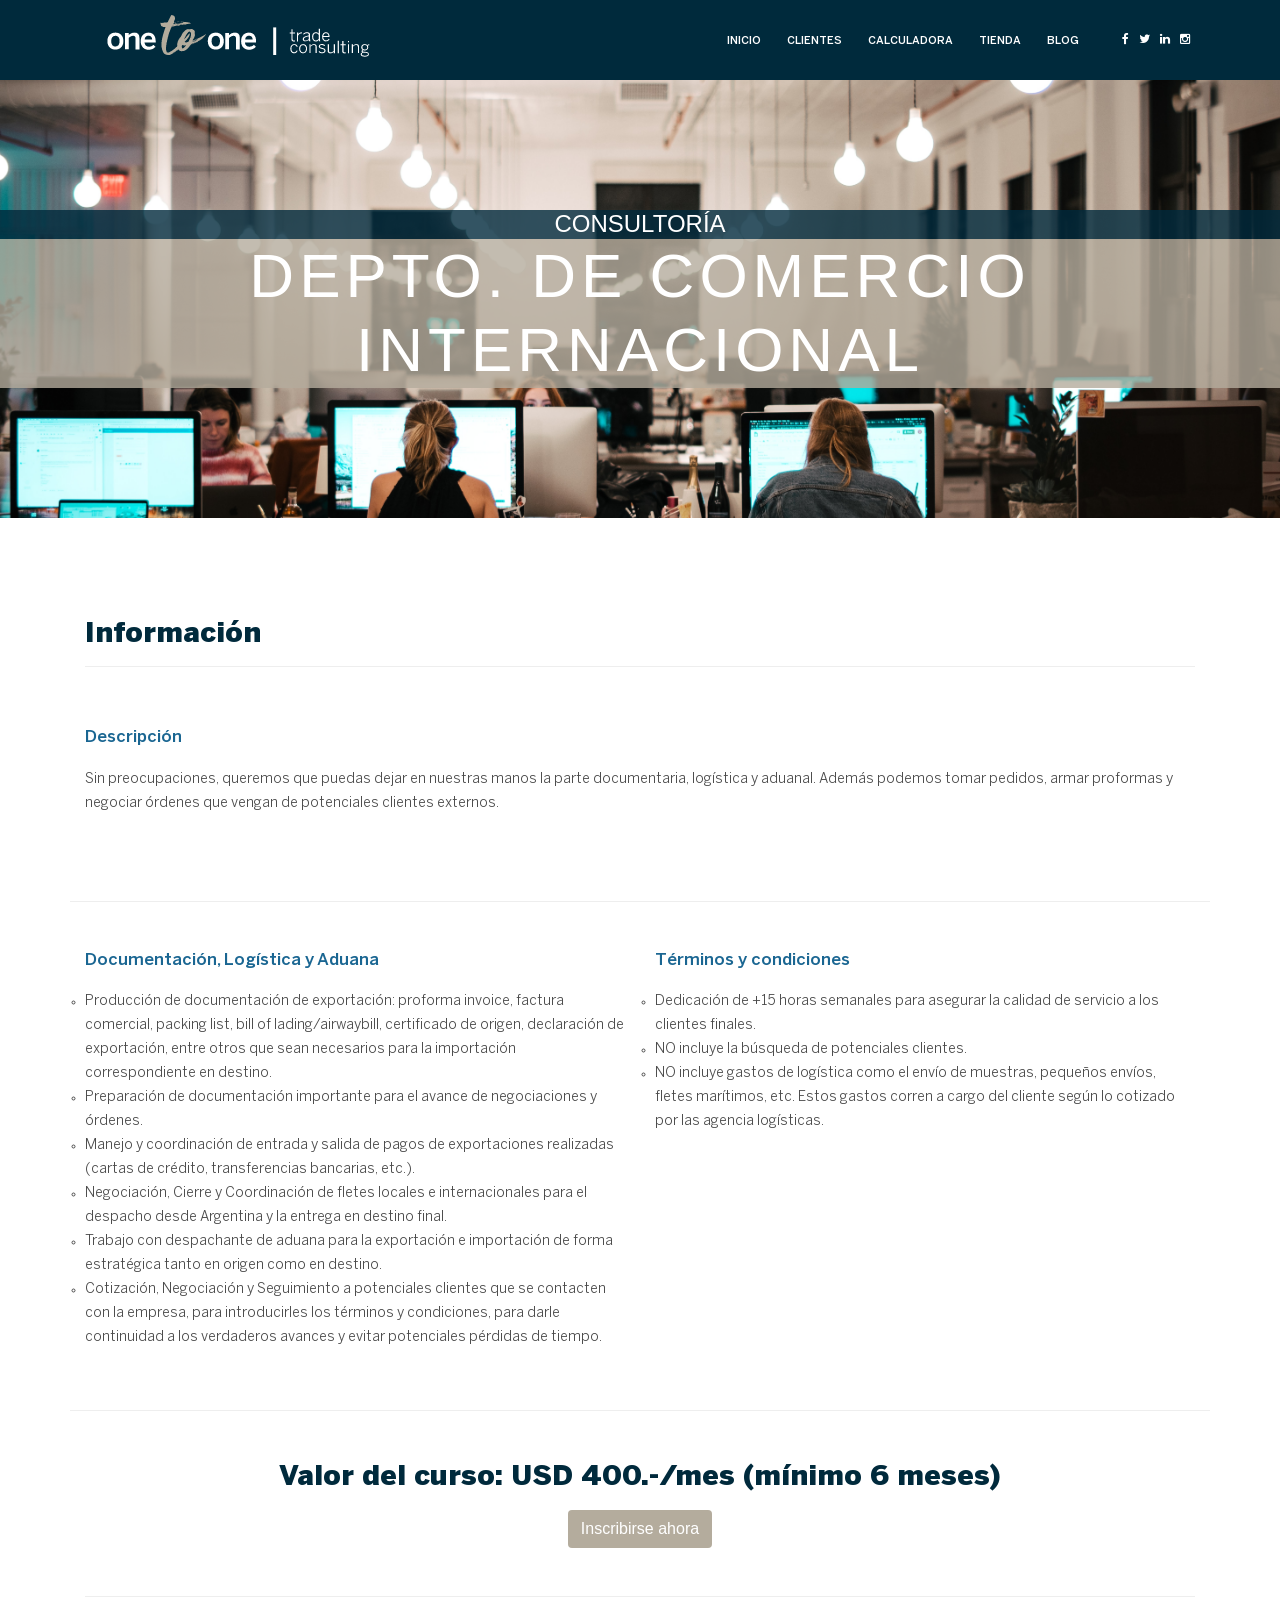
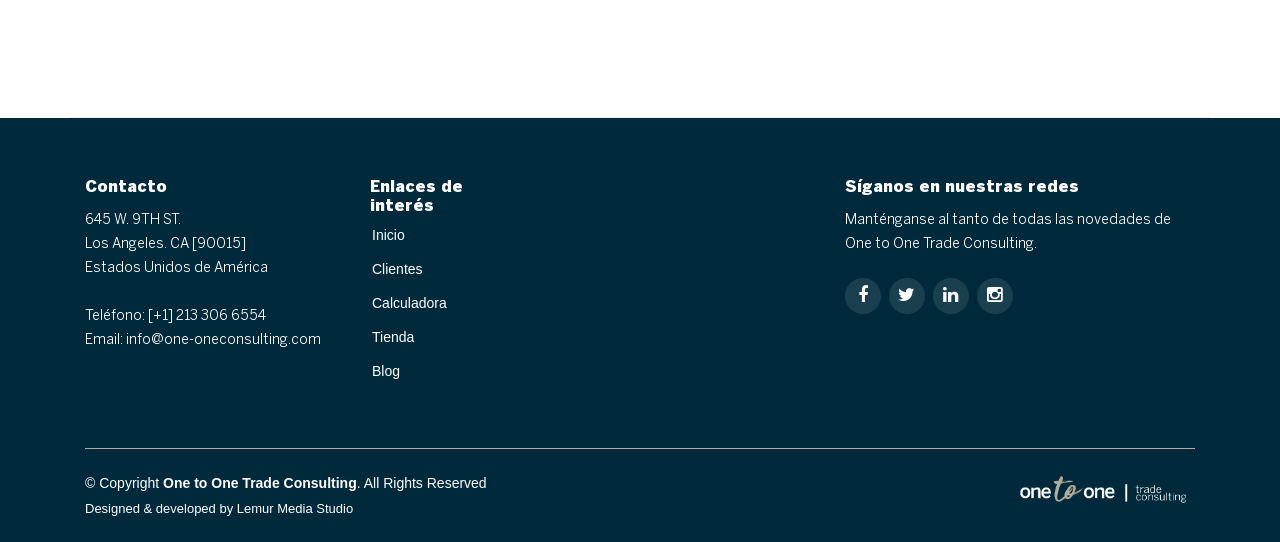
<file: curso-4.html>
<!DOCTYPE html>
<html lang="en">

<head>

    <meta charset="utf-8">
    <meta name="viewport" content="width=device-width, initial-scale=1, shrink-to-fit=no">
    <meta name="description" content="">
    <meta name="author" content="">
    <link href="https://fonts.googleapis.com/css?family=Poppins:100,200,300,400,500,600,700,800,900&display=swap"
        rel="stylesheet">

    <title>Tienda Online - One to One Trade Consulting</title>

    <!-- Bootstrap core CSS -->
    <link href="vendor/bootstrap/css/bootstrap.min.css" rel="stylesheet">

    <!-- Additional CSS Files -->
    <link rel="stylesheet" href="assets/css/fontawesome.css">
    <link rel="stylesheet" href="assets/css/templatemo-sixteen.css">
    <link rel="stylesheet" href="assets/css/owl.css">

</head>

<body>

    <!-- LOADER -->
    <div id="preloader">
        <div class="jumper">
            <div></div>
            <div></div>
            <div></div>
        </div>
    </div>

    <!-- /////////////////////////////////////////////////////////// -->
    <!-- /////////////////////////////////////////////////////////// -->
    <!-- /////////////////////////////////////////////////////////// -->
    <!-- /////////////////////////////////////////////////////////// -->

    <!-- HEADER -->
    <header class="">
        <nav class="navbar navbar-expand-lg">
          <div class="container">
            <a class="navbar-brand" href="https://one-oneconsulting.com"><img src="assets/images/logo.png" alt="" class="logo-one"></a>
            <button class="navbar-toggler" type="button" data-toggle="collapse" data-target="#navbarResponsive" aria-controls="navbarResponsive" aria-expanded="false" aria-label="Toggle navigation">
              <span class="navbar-toggler-icon"></span>
            </button>
            <div class="collapse navbar-collapse" id="navbarResponsive">
              <ul class="navbar-nav ml-auto">
                <li class="nav-item">
                  <a class="nav-link" href="https://one-oneconsulting.com">Inicio</a>
                </li>
                <li class="nav-item">
                  <a class="nav-link" href="../index.html">Clientes</a>
                </li>
                  <li class="nav-item">
                    <a class="nav-link" href="../calculadora.html">Calculadora</a>
                  </li>
                  <li class="nav-item">
                    <a class="nav-link" href="ecomm.html">Tienda</a>
                  </li>
                  <li class="nav-item last-item">
                    <a class="nav-link" href="contact.html">Blog</a>
                  </li>
                <div class="social-mobile d-flex">
                  <li class="nav-item">
                    <a href="https://www.facebook.com/OneToOne.Consultancy" target="_blank" class="redes fa fa-facebook"></a>
                  </li>
                  <li class="nav-item">
                    <a href="https://www.twitter.com/onetooneok" target="_blank" class="redes fa fa-twitter"></a>
                  </li>
                  <li class="nav-item">
                    <a href="https://www.linkedin.com/company/onetooneok" target="_blank" class="redes fa fa-linkedin"></a>
                  </li>
                  <li class="nav-item">
                    <a href="https://www.instagram.com/onetooneok" target="_blank" class="redes fa fa-instagram"></a>
                  </li>
                </div>
              </ul>
            </div>
          </div>
        </nav>
      </header>

    <!-- /////////////////////////////////////////////////////////// -->
    <!-- /////////////////////////////////////////////////////////// -->
    <!-- /////////////////////////////////////////////////////////// -->
    <!-- /////////////////////////////////////////////////////////// -->

    <!-- BANNER -->
    <div class="page-heading trade-heading header-text">
            <div class="row">
                <div class="col-md-12">
                    <div class="text-content">
                        <h4 class="h4-cursos">consultoría</h4>
                        <h2>Depto. de Comercio Internacional</h2>
                    </div>
                </div>
            </div>
    </div>

    <!-- /////////////////////////////////////////////////////////// -->
    <!-- /////////////////////////////////////////////////////////// -->
    <!-- /////////////////////////////////////////////////////////// -->
    <!-- /////////////////////////////////////////////////////////// -->

    <!-- INFORMACIÓN DEL CURSO -->
    <div class="best-features about-features">
        <div class="container">
            <div class="row">
                <div class="col-md-12">
                    <div class="section-heading">
                        <h2>Información</h2>
                    </div>
                </div>
                <div class="left-content col-md-12" data-aos="fade-left" data-aos-duration="500" data-aos-delay="1000">
                    <h4>Descripción</h4>
                    <p>
                        Sin preocupaciones, queremos que puedas dejar en nuestras manos la parte documentaria, logística
                        y aduanal.
                        Además podemos tomar pedidos, armar proformas y negociar órdenes que vengan de potenciales
                        clientes externos.
                    </p>
                </div>
            </div>
            <div class="row mt-5">
                <div class="col-md-6">
                    <div class="right-image" data-aos="fade-left" data-aos-duration="500" data-aos-delay="1000">
                        <h4>Documentación, Logística y Aduana</h4>
                        <ul class="ul-cursos">
                            <li>Producción de documentación de exportación: proforma invoice, factura comercial, packing
                                list,
                                bill of lading/airwaybill, certificado de origen, declaración de exportación, entre
                                otros que sean
                                necesarios para la importación correspondiente en destino. </li>
                            <li>Preparación de documentación importante para el avance de negociaciones y órdenes.</li>
                            <li>Manejo y coordinación de entrada y salida de pagos de exportaciones realizadas (cartas
                                de crédito,
                                transferencias bancarias, etc.).</li>
                            <li>Negociación, Cierre y Coordinación de fletes locales e internacionales para el despacho
                                desde Argentina
                                y la entrega en destino final.</li>
                            <li>Trabajo con despachante de aduana para la exportación e importación de forma estratégica
                                tanto en origen como en destino. </li>
                            <li>Cotización, Negociación y Seguimiento a potenciales clientes que se contacten con la
                                empresa, para introducirles
                                los términos y condiciones, para darle continuidad a los verdaderos avances y evitar
                                potenciales pérdidas
                                de tiempo. </li>
                        </ul>
                    </div>
                </div>
                <div class="col-md-6">
                    <div class="left-content" data-aos="fade-left" data-aos-duration="500" data-aos-delay="1000">
                        <h4>Términos y condiciones</h4>
                        <ul class="ul-cursos">
                            <li>Dedicación de +15 horas semanales para asegurar la calidad de servicio a los clientes
                                finales.</li>
                            <li>NO incluye la búsqueda de potenciales clientes.</li>
                            <li>NO incluye gastos de logística como el envío de muestras, pequeños envíos, fletes
                                marítimos, etc.
                                Estos gastos corren a cargo del cliente según lo cotizado por las agencia logísticas.
                            </li>
                        </ul>
                    </div>
                </div>
            </div>
        </div>

        <!-- /////////////////////////////////////////////////////////// -->
        <!-- /////////////////////////////////////////////////////////// -->
        <!-- /////////////////////////////////////////////////////////// -->
        <!-- /////////////////////////////////////////////////////////// -->

        <!-- PRECIO -->
        <div class="best-features">
            <div class="container">
                <div class="row">
                    <div class="col-md-12">
                        <div class="section-heading text-center">
                            <h2>Valor del curso: USD 400.-/mes (mínimo 6 meses) </h2>
                            <a href="payment.html"><button class="btn mb-5">Inscribirse ahora</button></a>
                        </div>
                    </div>
                </div>
            </div>
        </div>
    </div>

    <!-- /////////////////////////////////////////////////////////// -->
    <!-- /////////////////////////////////////////////////////////// -->
    <!-- /////////////////////////////////////////////////////////// -->
    <!-- /////////////////////////////////////////////////////////// -->

    <!-- FOOTER -->
    <footer id="footer">
        <div class="footer-top">
          <div class="container">
            <div class="row">
              <div class="col-lg-3 col-md-6 footer-contact">
                <h4>Contacto</h4>
                <p>
                  645 W. 9TH ST. <br>
                  Los Angeles. CA [90015]<br>
                  Estados Unidos de América <br><br>
                  <strong>Teléfono:</strong> [+1] 213 306 6554<br>
                  <strong>Email:</strong> info@one-oneconsulting.com<br>
                </p>
              </div>
    
              <div class="col-lg-2 col-md-6 footer-links">
                <h4>Enlaces de interés</h4>
                <ul>
                  <li><i class="bx bx-chevron-right"></i> <a href="https://one-oneconsulting.com">Inicio</a></li>
                  <li><i class="bx bx-chevron-right"></i> <a href="../index.html">Clientes</a>
                  <li><i class="bx bx-chevron-right"></i> <a href="../calculadora.html">Calculadora</a></li>
                  <li><i class="bx bx-chevron-right"></i> <a href="ecomm.html">Tienda</a></li>
                  <li><i class="bx bx-chevron-right"></i> <a href="#">Blog</a></li>
                </ul>
              </div>
              <div class="col-lg-3 col-md-6 footer-links">
    <!--             <h4>Servicios</h4>
                <ul>
                  <li><i class="bx bx-chevron-right"></i> <a href="#">Maíz</a></li>
                  <li><i class="bx bx-chevron-right"></i> <a href="#">Soja</a></li>
                  <li><i class="bx bx-chevron-right"></i> <a href="#">Cebada</a></li>
                  <li><i class="bx bx-chevron-right"></i> <a href="#">Harina</a></li> -->
                </ul>
              </div> 
    
              <div class="col-lg-4 col-md-6">
                <h4>Síganos en nuestras redes</h4>
                <p class="p-footer">Manténganse al tanto de todas las novedades de One to One Trade Consulting.</p>
                <div class="social-links text-left pt-3 pt-md-0 mt-2">
                  <a href="https://www.facebook.com/OneToOne.Consultancy" target="_blank" class="redes fa fa-facebook"></a>
                  <a href="https://www.twitter.com/onetooneok" target="_blank" class="redes fa fa-twitter"></a>
                  <a href="https://www.linkedin.com/company/onetooneok" target="_blank" class="redes fa fa-linkedin"></a>
                  <a href="https://www.instagram.com/onetooneok" target="_blank" class="redes fa fa-instagram"></a>
                </div>
              </div>
            </div>
          </div>
        </div>
        <div class="container">
          <div class="copyright-wrap d-md-flex py-4">
            <div class="mr-md-auto text-center text-md-left">
              <div class="copyright">
                &copy; Copyright <strong><span>One to One Trade Consulting</span></strong>. All Rights Reserved
              </div>
              <div class="credits">
                Designed & developed by Lemur Media Studio</a>
              </div>
            </div>
            <div class="social-links text-center text-md-right pt-3 pt-md-0">
              <img src="assets/images/logo.png" alt="Logo One to One" height="40">
            </div>
          </div>
        </div>
      </footer>





    <!-- Bootstrap core JavaScript -->
    <script src="vendor/jquery/jquery.min.js"></script>
    <script src="vendor/bootstrap/js/bootstrap.bundle.min.js"></script>


    <!-- Additional Scripts -->
    <script src="assets/js/custom.js"></script>
    <script src="assets/js/owl.js"></script>
    <script src="assets/js/slick.js"></script>
    <script src="assets/js/isotope.js"></script>
    <script src="assets/js/accordions.js"></script>


    <script language="text/Javascript">
        cleared[0] = cleared[1] = cleared[2] = 0; //set a cleared flag for each field
        function clearField(t) { //declaring the array outside of the
            if (!cleared[t.id]) { // function makes it static and global
                cleared[t.id] = 1; // you could use true and false, but that's more typing
                t.value = ''; // with more chance of typos
                t.style.color = '#fff';
            }
        }
    </script>


</body>

</html>
</file>
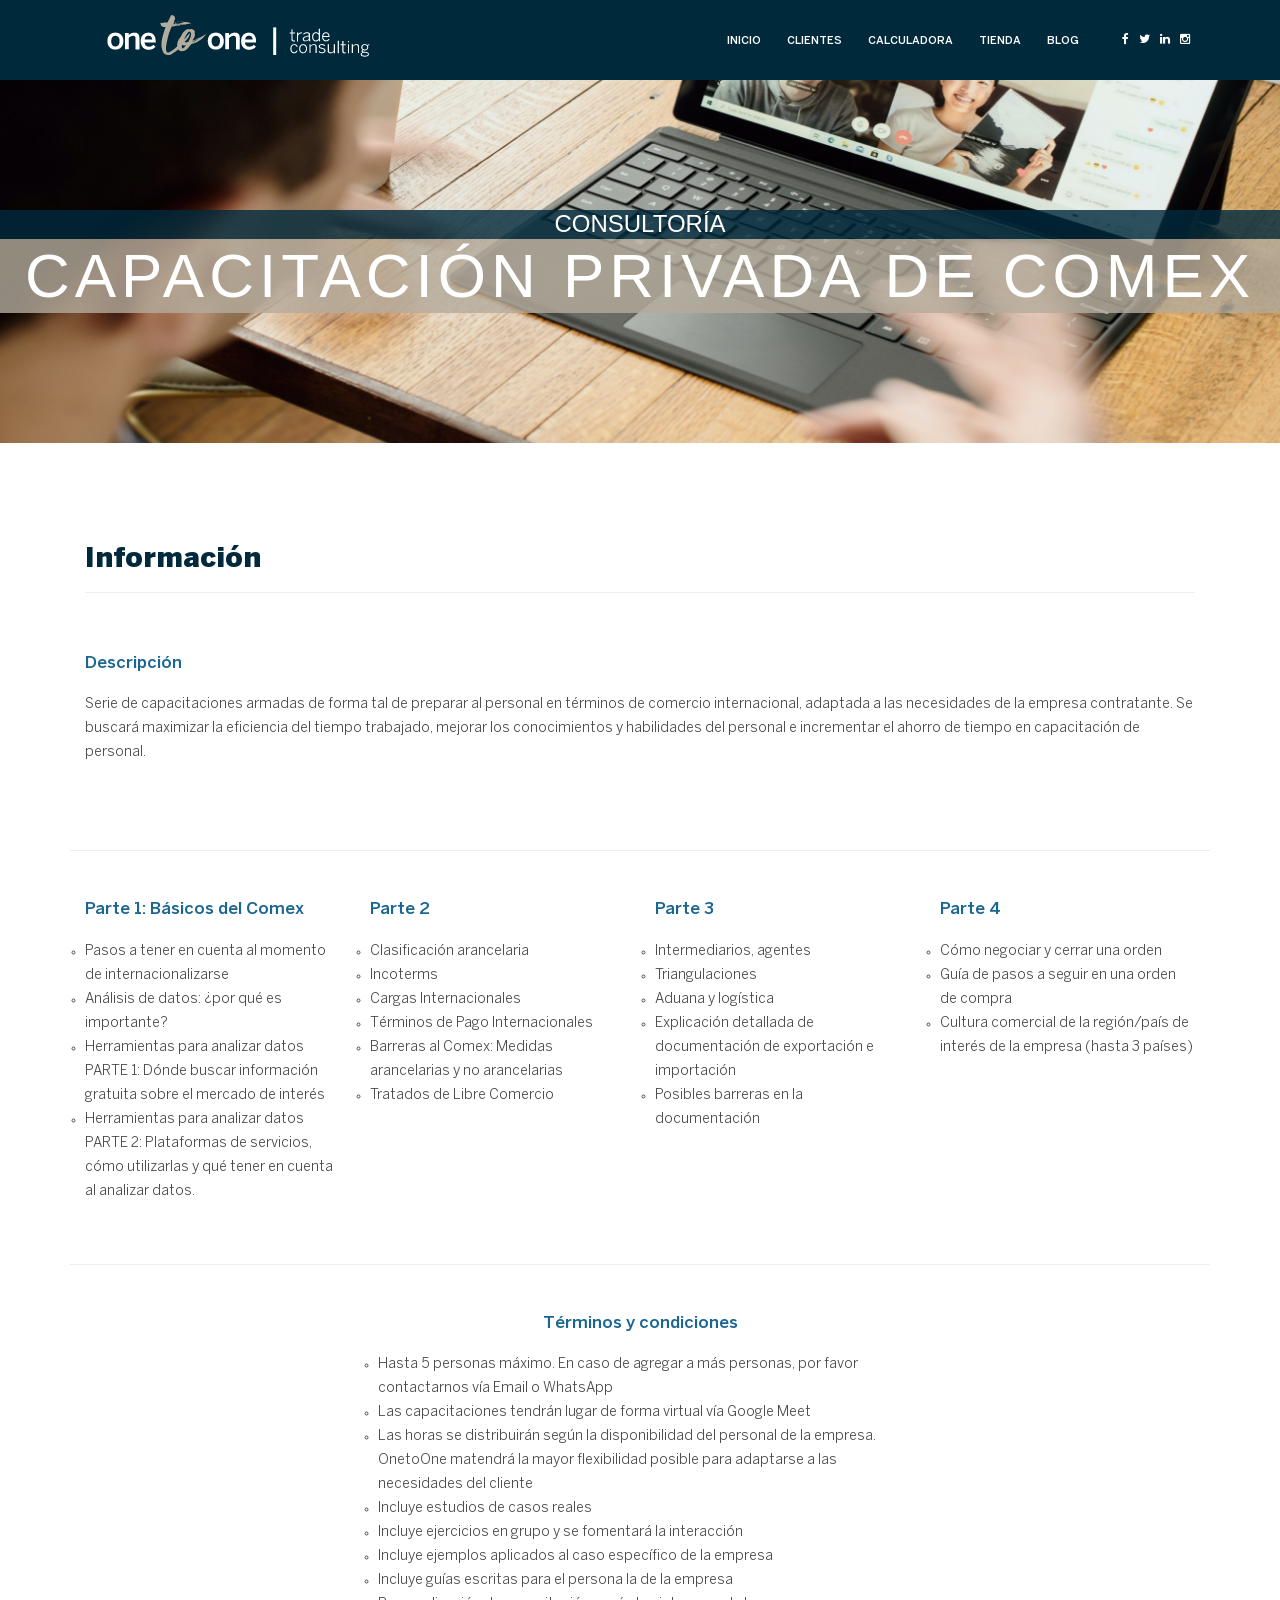
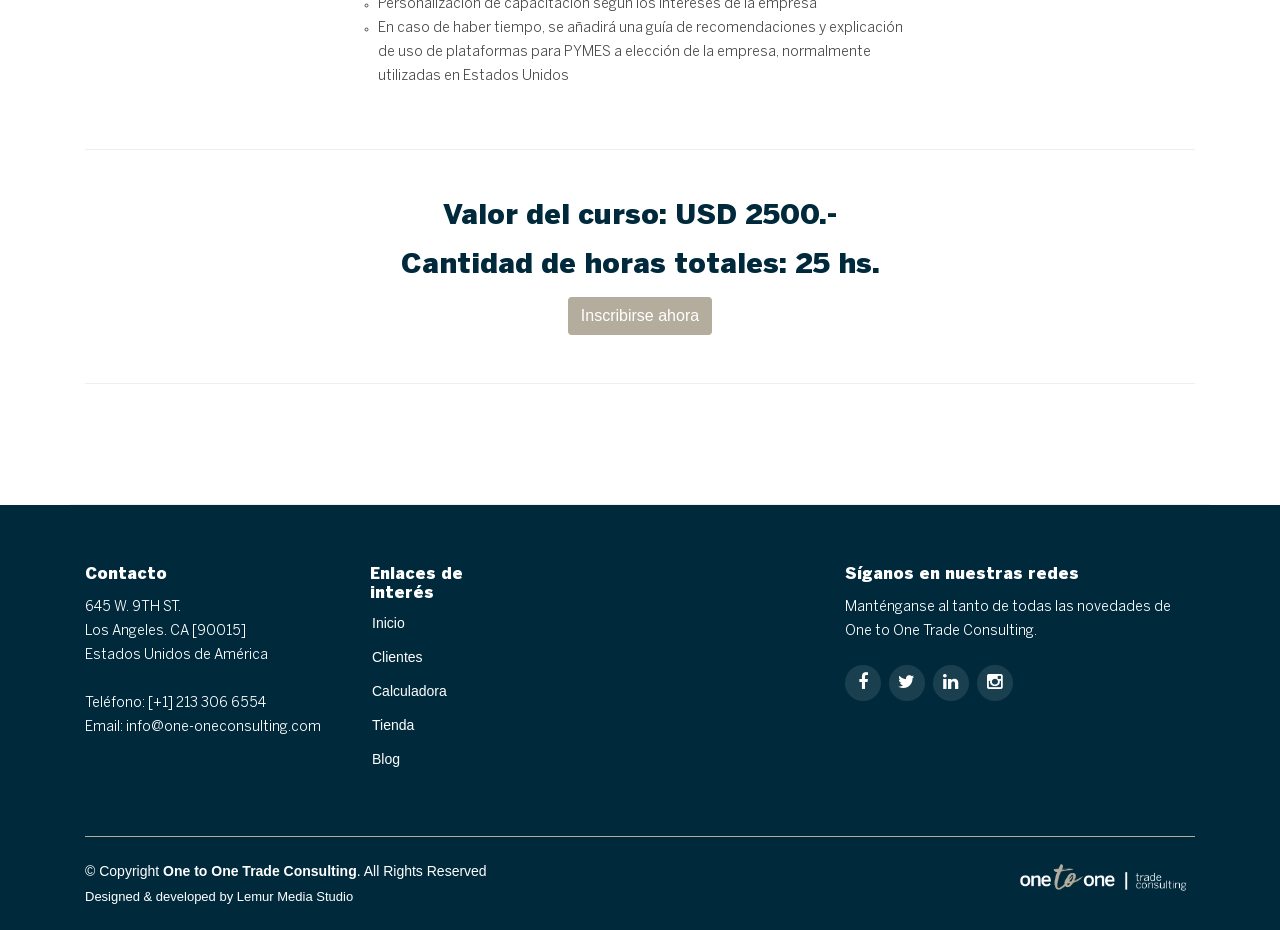
<file: curso-6.html>
<!DOCTYPE html>
<html lang="en">

<head>

    <meta charset="utf-8">
    <meta name="viewport" content="width=device-width, initial-scale=1, shrink-to-fit=no">
    <meta name="description" content="">
    <meta name="author" content="">
    <link href="https://fonts.googleapis.com/css?family=Poppins:100,200,300,400,500,600,700,800,900&display=swap"
        rel="stylesheet">

    <title>Tienda Online - One to One Trade Consulting</title>

    <!-- Bootstrap core CSS -->
    <link href="vendor/bootstrap/css/bootstrap.min.css" rel="stylesheet">

    <!-- Additional CSS Files -->
    <link rel="stylesheet" href="assets/css/fontawesome.css">
    <link rel="stylesheet" href="assets/css/templatemo-sixteen.css">
    <link rel="stylesheet" href="assets/css/owl.css">

</head>

<body>

    <!-- LOADER -->
    <div id="preloader">
        <div class="jumper">
            <div></div>
            <div></div>
            <div></div>
        </div>
    </div>

    <!-- /////////////////////////////////////////////////////////// -->
    <!-- /////////////////////////////////////////////////////////// -->
    <!-- /////////////////////////////////////////////////////////// -->
    <!-- /////////////////////////////////////////////////////////// -->

    <!-- HEADER -->
    <header class="">
        <nav class="navbar navbar-expand-lg">
          <div class="container">
            <a class="navbar-brand" href="https://one-oneconsulting.com"><img src="assets/images/logo.png" alt="" class="logo-one"></a>
            <button class="navbar-toggler" type="button" data-toggle="collapse" data-target="#navbarResponsive" aria-controls="navbarResponsive" aria-expanded="false" aria-label="Toggle navigation">
              <span class="navbar-toggler-icon"></span>
            </button>
            <div class="collapse navbar-collapse" id="navbarResponsive">
              <ul class="navbar-nav ml-auto">
                <li class="nav-item">
                  <a class="nav-link" href="https://one-oneconsulting.com">Inicio</a>
                </li>
                <li class="nav-item">
                  <a class="nav-link" href="../index.html">Clientes</a>
                </li>
                  <li class="nav-item">
                    <a class="nav-link" href="../calculadora.html">Calculadora</a>
                  </li>
                  <li class="nav-item">
                    <a class="nav-link" href="ecomm.html">Tienda</a>
                  </li>
                  <li class="nav-item last-item">
                    <a class="nav-link" href="contact.html">Blog</a>
                  </li>
                <div class="social-mobile d-flex">
                  <li class="nav-item">
                    <a href="https://www.facebook.com/OneToOne.Consultancy" target="_blank" class="redes fa fa-facebook"></a>
                  </li>
                  <li class="nav-item">
                    <a href="https://www.twitter.com/onetooneok" target="_blank" class="redes fa fa-twitter"></a>
                  </li>
                  <li class="nav-item">
                    <a href="https://www.linkedin.com/company/onetooneok" target="_blank" class="redes fa fa-linkedin"></a>
                  </li>
                  <li class="nav-item">
                    <a href="https://www.instagram.com/onetooneok" target="_blank" class="redes fa fa-instagram"></a>
                  </li>
                </div>
              </ul>
            </div>
          </div>
        </nav>
      </header>

    <!-- /////////////////////////////////////////////////////////// -->
    <!-- /////////////////////////////////////////////////////////// -->
    <!-- /////////////////////////////////////////////////////////// -->
    <!-- /////////////////////////////////////////////////////////// -->

    <!-- BANNER -->
    <div class="page-heading capacitaciones-heading header-text">
            <div class="row">
                <div class="col-md-12">
                    <div class="text-content">
                        <h4 class="h4-cursos">consultoría</h4>
                        <h2>Capacitación Privada de Comex</h2>
                    </div>
                </div>
            </div>
    </div>

    <!-- /////////////////////////////////////////////////////////// -->
    <!-- /////////////////////////////////////////////////////////// -->
    <!-- /////////////////////////////////////////////////////////// -->
    <!-- /////////////////////////////////////////////////////////// -->

    <!-- INFORMACIÓN DEL CURSO -->
    <div class="best-features about-features">
        <div class="container">
            <div class="row">
                <div class="col-md-12">
                    <div class="section-heading">
                        <h2>Información</h2>
                    </div>
                </div>
                <div class="left-content col-md-12" data-aos="fade-left" data-aos-duration="500" data-aos-delay="1000">
                    <h4>Descripción</h4>
                    <p>
                        Serie de capacitaciones armadas de forma tal de preparar al personal en términos de comercio internacional, 
                        adaptada a las necesidades de la empresa contratante. Se buscará maximizar la eficiencia del tiempo trabajado, 
                        mejorar los conocimientos y habilidades del personal e incrementar el ahorro de tiempo en  capacitación de personal. 
                    </p>
                </div>
            </div>
            <div class="row mt-5">
                <div class="col-md-3">
                    <div class="right-image" data-aos="fade-left" data-aos-duration="500" data-aos-delay="1000">
                        <h4>Parte 1: Básicos del Comex</h4>
                        <ul class="ul-cursos">
                            <li>Pasos a tener en cuenta al momento de internacionalizarse</li>
                            <li>Análisis de datos: ¿por qué es importante?</li>
                            <li>Herramientas para analizar datos PARTE 1:
                                Dónde buscar información gratuita sobre el mercado de interés</li>
                            <li>Herramientas para analizar datos PARTE 2:
                                Plataformas de servicios, cómo utilizarlas y qué tener en cuenta al analizar datos.</li>
                        </ul>
                    </div>
                </div>
                <div class="col-md-3">
                    <div class="left-content" data-aos="fade-left" data-aos-duration="500" data-aos-delay="1000">
                        <h4>Parte 2</h4>
                        <ul class="ul-cursos">
                            <li>Clasificación arancelaria</li>
                            <li>Incoterms</li>
                            <li>Cargas Internacionales</li>
                            <li>Términos de Pago Internacionales</li>
                            <li>Barreras al Comex: Medidas arancelarias y no arancelarias</li>
                            <li>Tratados de Libre Comercio</li>
                        </ul>
                    </div>
                </div>
                <div class="col-md-3">
                    <div class="left-content" data-aos="fade-left" data-aos-duration="500" data-aos-delay="1000">
                        <h4>Parte 3</h4>
                        <ul class="ul-cursos">
                            <li>Intermediarios, agentes</li>
                            <li>Triangulaciones</li>
                            <li>Aduana y logística</li>
                            <li>Explicación detallada de documentación de exportación e importación</li>
                            <li>Posibles barreras en la documentación</li>
                        </ul>
                    </div>
                </div>
                <div class="col-md-3">
                    <div class="left-content" data-aos="fade-left" data-aos-duration="500" data-aos-delay="1000">
                        <h4>Parte 4</h4>
                        <ul class="ul-cursos">
                            <li>Cómo negociar y cerrar una orden</li>
                            <li>Guía de pasos a seguir en una orden de compra</li>
                            <li>Cultura comercial de la región/país de interés de la empresa (hasta 3 países)</li>
                        </ul>
                    </div>
                </div>
            </div>

        <!-- /////////////////////////////////////////////////////////// -->
        <!-- /////////////////////////////////////////////////////////// -->
        <!-- /////////////////////////////////////////////////////////// -->
        <!-- /////////////////////////////////////////////////////////// -->
        
        <!-- TÉRMINOS Y CONDICIONES -->
        <div class="row mt-5 mx-auto">
        <div class="col-md-6 mx-auto">
                    <div class="left-content" data-aos="fade-left" data-aos-duration="500" data-aos-delay="1000">
                        <h4 class="text-center">Términos y condiciones</h4>
                        <ul class="ul-cursos">
                            <li>Hasta 5 personas máximo. En caso de agregar a más personas, por favor contactarnos vía Email o WhatsApp</li>
                            <li>Las capacitaciones tendrán lugar de forma virtual vía Google Meet</li>
                            <li>Las horas se distribuirán según la disponibilidad del personal de la empresa. OnetoOne matendrá la mayor flexibilidad 
                                posible para adaptarse a las necesidades del cliente</li>
                            <li>Incluye estudios de casos reales</li>
                            <li>Incluye ejercicios en grupo y se fomentará la interacción</li>
                            <li>Incluye ejemplos aplicados al caso específico de la empresa</li>
                            <li>Incluye guías escritas para el persona la de la empresa</li>
                            <li>Personalización de capacitación según los intereses de la empresa</li>
                            <li>En caso de haber tiempo, se añadirá una guía de recomendaciones y explicación de uso de plataformas para PYMES a elección de la empresa, 
                                normalmente utilizadas en Estados Unidos</li>
                        </ul>
                    </div>
                </div>
            </div>
        </div>

        <!-- /////////////////////////////////////////////////////////// -->
        <!-- /////////////////////////////////////////////////////////// -->
        <!-- /////////////////////////////////////////////////////////// -->
        <!-- /////////////////////////////////////////////////////////// -->

        <!-- PRECIO -->
        <div class="best-features">
            <div class="container">
                <div class="row">
                    <div class="col-md-12">
                        <div class="section-heading text-center">
                            <h2>Valor del curso: USD 2500.-</h2>
                            <h2>Cantidad de horas totales: 25 hs.</h2>
                            <a href="payment.html"><button class="btn mb-5">Inscribirse ahora</button></a>
                        </div>
                    </div>
                </div>
            </div>
        </div>
    </div>

    <!-- /////////////////////////////////////////////////////////// -->
    <!-- /////////////////////////////////////////////////////////// -->
    <!-- /////////////////////////////////////////////////////////// -->
    <!-- /////////////////////////////////////////////////////////// -->

    <!-- FOOTER -->
    <footer id="footer">
        <div class="footer-top">
          <div class="container">
            <div class="row">
              <div class="col-lg-3 col-md-6 footer-contact">
                <h4>Contacto</h4>
                <p>
                  645 W. 9TH ST. <br>
                  Los Angeles. CA [90015]<br>
                  Estados Unidos de América <br><br>
                  <strong>Teléfono:</strong> [+1] 213 306 6554<br>
                  <strong>Email:</strong> info@one-oneconsulting.com<br>
                </p>
              </div>
    
              <div class="col-lg-2 col-md-6 footer-links">
                <h4>Enlaces de interés</h4>
                <ul>
                  <li><i class="bx bx-chevron-right"></i> <a href="https://one-oneconsulting.com">Inicio</a></li>
                  <li><i class="bx bx-chevron-right"></i> <a href="../index.html">Clientes</a>
                  <li><i class="bx bx-chevron-right"></i> <a href="../calculadora.html">Calculadora</a></li>
                  <li><i class="bx bx-chevron-right"></i> <a href="ecomm.html">Tienda</a></li>
                  <li><i class="bx bx-chevron-right"></i> <a href="#">Blog</a></li>
                </ul>
              </div>
              <div class="col-lg-3 col-md-6 footer-links">
    <!--             <h4>Servicios</h4>
                <ul>
                  <li><i class="bx bx-chevron-right"></i> <a href="#">Maíz</a></li>
                  <li><i class="bx bx-chevron-right"></i> <a href="#">Soja</a></li>
                  <li><i class="bx bx-chevron-right"></i> <a href="#">Cebada</a></li>
                  <li><i class="bx bx-chevron-right"></i> <a href="#">Harina</a></li> -->
                </ul>
              </div> 
    
              <div class="col-lg-4 col-md-6">
                <h4>Síganos en nuestras redes</h4>
                <p class="p-footer">Manténganse al tanto de todas las novedades de One to One Trade Consulting.</p>
                <div class="social-links text-left pt-3 pt-md-0 mt-2">
                  <a href="https://www.facebook.com/OneToOne.Consultancy" target="_blank" class="redes fa fa-facebook"></a>
                  <a href="https://www.twitter.com/onetooneok" target="_blank" class="redes fa fa-twitter"></a>
                  <a href="https://www.linkedin.com/company/onetooneok" target="_blank" class="redes fa fa-linkedin"></a>
                  <a href="https://www.instagram.com/onetooneok" target="_blank" class="redes fa fa-instagram"></a>
                </div>
              </div>
            </div>
          </div>
        </div>
        <div class="container">
          <div class="copyright-wrap d-md-flex py-4">
            <div class="mr-md-auto text-center text-md-left">
              <div class="copyright">
                &copy; Copyright <strong><span>One to One Trade Consulting</span></strong>. All Rights Reserved
              </div>
              <div class="credits">
                Designed & developed by Lemur Media Studio</a>
              </div>
            </div>
            <div class="social-links text-center text-md-right pt-3 pt-md-0">
              <img src="assets/images/logo.png" alt="Logo One to One" height="40">
            </div>
          </div>
        </div>
      </footer>





    <!-- Bootstrap core JavaScript -->
    <script src="vendor/jquery/jquery.min.js"></script>
    <script src="vendor/bootstrap/js/bootstrap.bundle.min.js"></script>


    <!-- Additional Scripts -->
    <script src="assets/js/custom.js"></script>
    <script src="assets/js/owl.js"></script>
    <script src="assets/js/slick.js"></script>
    <script src="assets/js/isotope.js"></script>
    <script src="assets/js/accordions.js"></script>


    <script language="text/Javascript">
        cleared[0] = cleared[1] = cleared[2] = 0; //set a cleared flag for each field
        function clearField(t) { //declaring the array outside of the
            if (!cleared[t.id]) { // function makes it static and global
                cleared[t.id] = 1; // you could use true and false, but that's more typing
                t.value = ''; // with more chance of typos
                t.style.color = '#fff';
            }
        }
    </script>


</body>

</html>
</file>
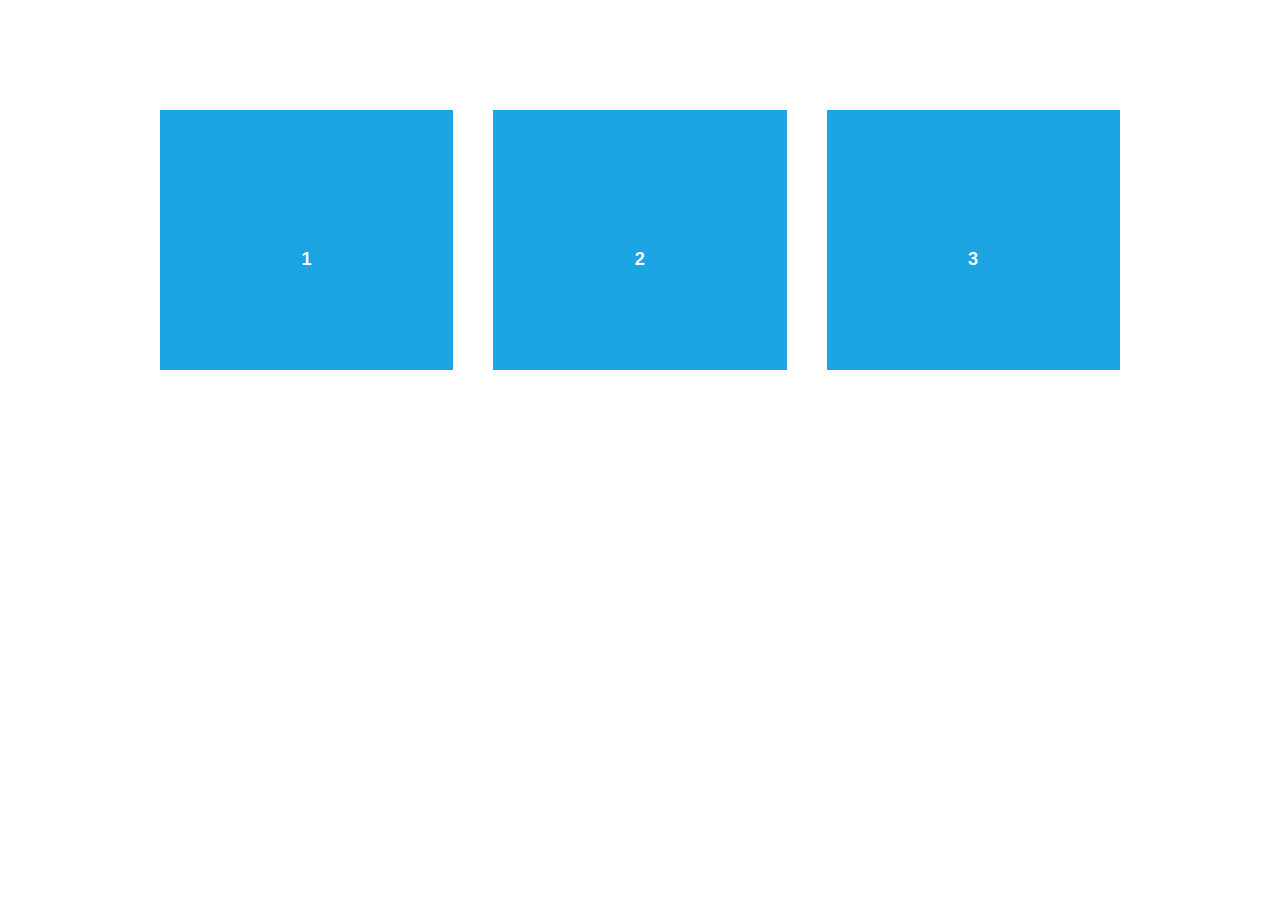
<file: vendor/aos-master/demo/async.html>
<!DOCTYPE html>
<html>
  <head>
    <meta charset="utf-8">
    <title>AOS - Animate on scroll library</title>
    <meta name="viewport" content="width=device-width">
    <link rel="stylesheet" href="css/styles.css" />
    <link rel="stylesheet" href="../dist/aos.css" />
  </head>
  <body>
    <div id="aos-demo" class="aos-all"></div>

    <script src="../dist/aos.js"></script>
    <script>
      AOS.init({
        easing: 'ease-in-out-sine'
      });

      setInterval(addItem, 300);

      var itemsCounter = 1;
      var container = document.getElementById('aos-demo');

      function addItem () {
        if (itemsCounter > 42) return;
        var item = document.createElement('div');
        item.classList.add('aos-item');
        item.setAttribute('data-aos', 'fade-up');
        item.innerHTML = '<div class="aos-item__inner"><h3>' + itemsCounter + '</h3></div>';
        container.appendChild(item);
        itemsCounter++;
      }
    </script>
  </body>
</html>
</file>
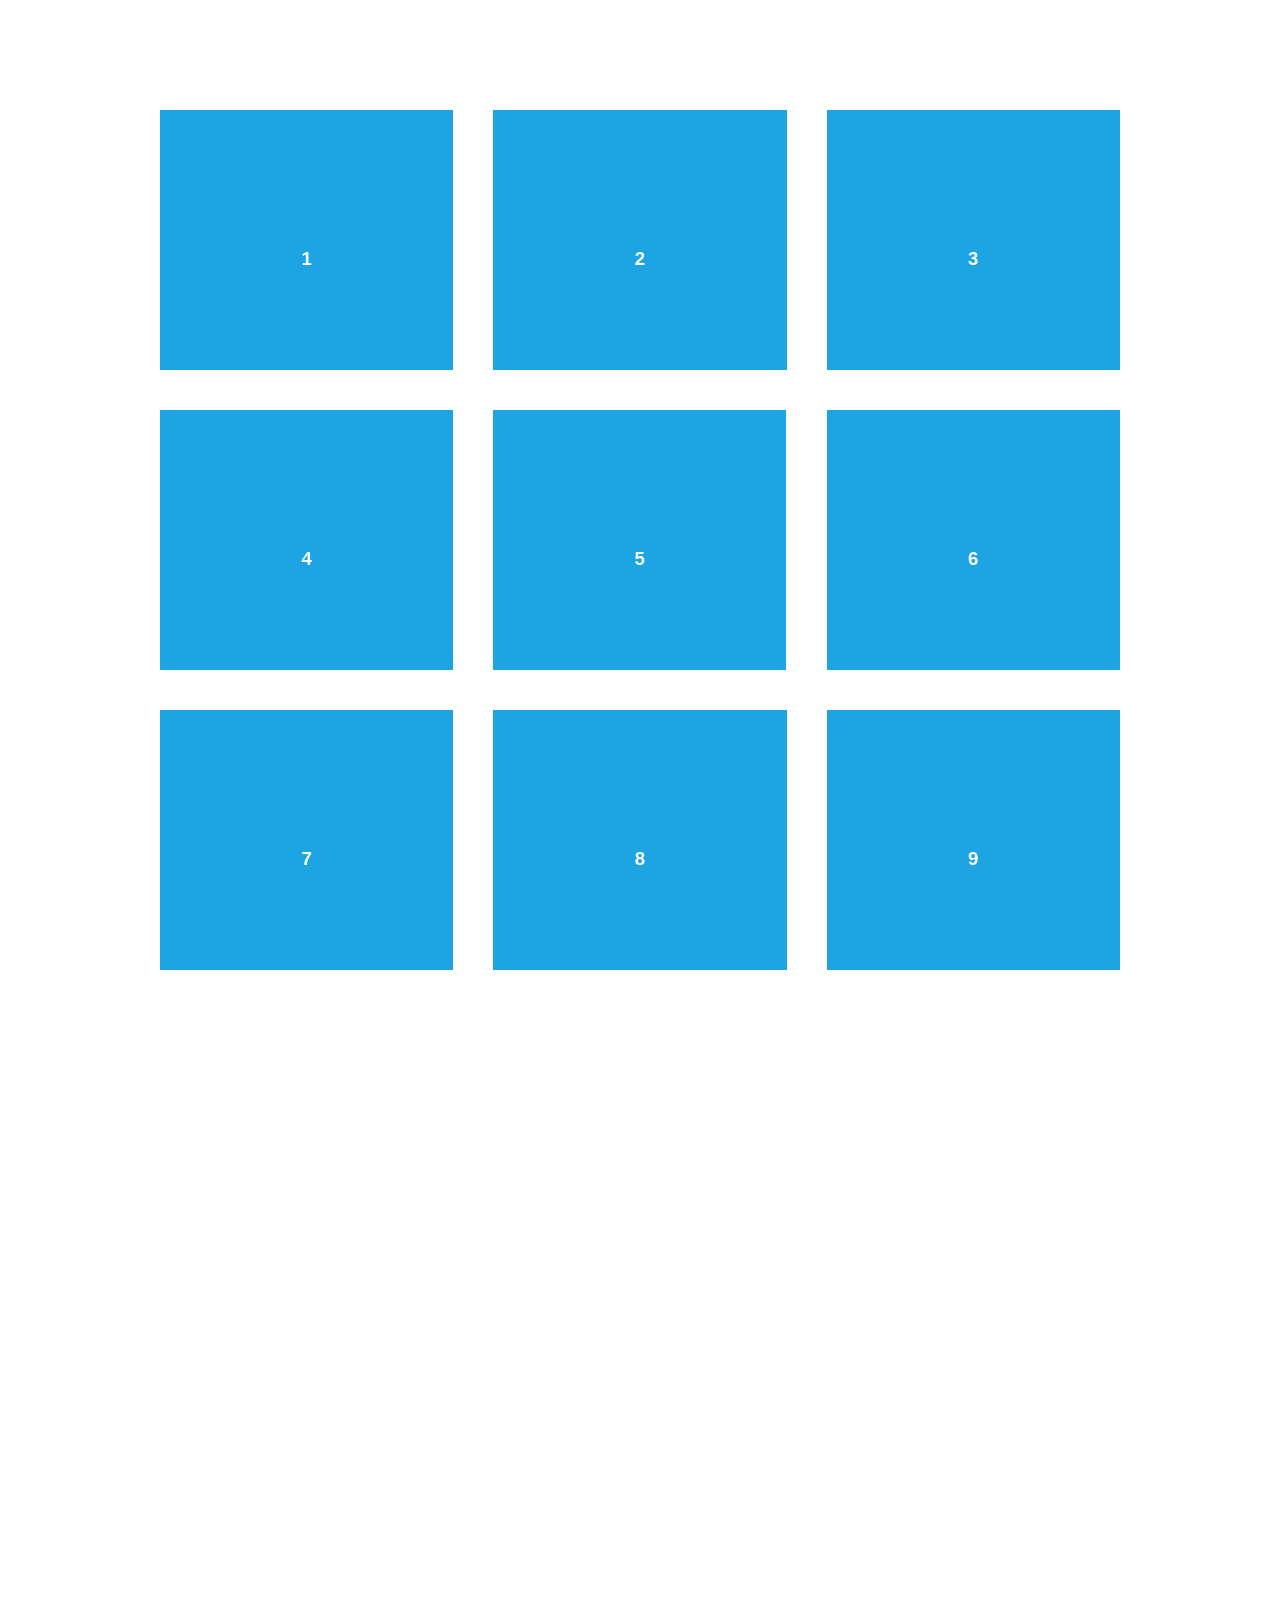
<file: vendor/aos-master/demo/simple.html>
<!DOCTYPE html>
<html>
  <head>
    <meta charset="utf-8">
    <title>AOS - Animate on scroll library</title>
    <meta name="viewport" content="width=device-width">
    <link rel="stylesheet" href="css/styles.css" />
    <link rel="stylesheet" href="../dist/aos.css" />
    <!--[if lt IE 9]>
    <script src="//html5shiv.googlecode.com/svn/trunk/html5.js"></script>
    <![endif]-->
  </head>
  <body>
    <div id="transcroller-body" class="aos-all">
      <div class="aos-item" data-aos="fade-up">
        <div class="aos-item__inner"><h3>1</h3></div>
      </div>
      <div class="aos-item" data-aos="fade-down">
        <div class="aos-item__inner"><h3>2</h3></div>
      </div>
      <div class="aos-item" data-aos="zoom-out-down">
        <div class="aos-item__inner"><h3>3</h3></div>
      </div>
      <div class="aos-item" data-aos="flip-down">
        <div class="aos-item__inner"><h3>4</h3></div>
      </div>
      <div class="aos-item" data-aos="flip-up">
        <div class="aos-item__inner"><h3>5</h3></div>
      </div>
      <div class="aos-item" data-aos="fade-down">
        <div class="aos-item__inner"><h3>6</h3></div>
      </div>
      <div class="aos-item" data-aos="fade-in">
        <div class="aos-item__inner"><h3>7</h3></div>
      </div>
      <div class="aos-item" data-aos="fade-down">
        <div class="aos-item__inner"><h3>8</h3></div>
      </div>
      <div class="aos-item" data-aos="fade-in">
        <div class="aos-item__inner"><h3>9</h3></div>
      </div>
      <div class="aos-item" data-aos="fade-down">
        <div class="aos-item__inner"><h3>10</h3></div>
      </div>
      <div class="aos-item" data-aos="fade-up">
        <div class="aos-item__inner"><h3>11</h3></div>
      </div>
      <div class="aos-item" data-aos="fade-down">
        <div class="aos-item__inner"><h3>12</h3></div>
      </div>
      <div class="aos-item" data-aos="fade-in">
        <div class="aos-item__inner"><h3>13</h3></div>
      </div>
      <div class="aos-item" data-aos="fade-up">
        <div class="aos-item__inner"><h3>14</h3></div>
      </div>
      <div class="aos-item" data-aos="fade-in">
        <div class="aos-item__inner"><h3>15</h3></div>
      </div>
      <div class="aos-item" data-aos="fade-up">
        <div class="aos-item__inner"><h3>16</h3></div>
      </div>
      <div class="aos-item" data-aos="fade-down">
        <div class="aos-item__inner"><h3>17</h3></div>
      </div>
      <div class="aos-item" data-aos="fade-up">
        <div class="aos-item__inner"><h3>18</h3></div>
      </div>
      <div class="aos-item" data-aos="zoom-out">
        <div class="aos-item__inner"><h3>19</h3></div>
      </div>
      <div class="aos-item" data-aos="fade-up">
        <div class="aos-item__inner"><h3>20</h3></div>
      </div>
      <div class="aos-item" data-aos="zoom-out">
        <div class="aos-item__inner"><h3>21</h3></div>
      </div>
      <div class="aos-item" data-aos="fade-in">
        <div class="aos-item__inner"><h3>22</h3></div>
      </div>
      <div class="aos-item" data-aos="zoom-out-up">
        <div class="aos-item__inner"><h3>23</h3></div>
      </div>
      <div class="aos-item" data-aos="zoom-out-down">
        <div class="aos-item__inner"><h3>24</h3></div>
      </div>
      <div class="aos-item" data-aos="fade-in">
        <div class="aos-item__inner"><h3>25</h3></div>
      </div>
      <div class="aos-item" data-aos="fade-in">
        <div class="aos-item__inner"><h3>26</h3></div>
      </div>
      <div class="aos-item" data-aos="fade-in">
        <div class="aos-item__inner"><h3>27</h3></div>
      </div>
      <div class="aos-item" data-aos="fade-in">
        <div class="aos-item__inner"><h3>28</h3></div>
      </div>
      <div class="aos-item" data-aos="fade-in">
        <div class="aos-item__inner"><h3>29</h3></div>
      </div>
      <div class="aos-item" data-aos="fade-in">
        <div class="aos-item__inner"><h3>30</h3></div>
      </div>
      <div class="aos-item" data-aos="fade-in">
        <div class="aos-item__inner"><h3>31</h3></div>
      </div>
      <div class="aos-item" data-aos="fade-in">
        <div class="aos-item__inner"><h3>32</h3></div>
      </div>
      <div class="aos-item" data-aos="fade-in">
        <div class="aos-item__inner"><h3>33</h3></div>
      </div>
      <div class="aos-item" data-aos="fade-in">
        <div class="aos-item__inner"><h3>34</h3></div>
      </div>
      <div class="aos-item" data-aos="fade-in">
        <div class="aos-item__inner"><h3>35</h3></div>
      </div>
      <div class="aos-item" data-aos="fade-in">
        <div class="aos-item__inner"><h3>36</h3></div>
      </div>
      <div class="aos-item" data-aos="fade-in">
        <div class="aos-item__inner"><h3>37</h3></div>
      </div>
      <div class="aos-item" data-aos="fade-in">
        <div class="aos-item__inner"><h3>38</h3></div>
      </div>
      <div class="aos-item" data-aos="fade-in">
        <div class="aos-item__inner"><h3>39</h3></div>
      </div>
      <div class="aos-item" data-aos="fade-in">
        <div class="aos-item__inner"><h3>40</h3></div>
      </div>
      <div class="aos-item" data-aos="fade-in">
        <div class="aos-item__inner"><h3>41</h3></div>
      </div>
      <div class="aos-item" data-aos="fade-in">
        <div class="aos-item__inner"><h3>42</h3></div>
      </div>
    </div>

    <script src="../dist/aos.js"></script>
    <script>
      AOS.init({
        easing: 'ease-in-out-sine'
      });
    </script>

    <!-- <script src="//cdnjs.cloudflare.com/ajax/libs/require.js/2.1.11/require.min.js"></script>
    <script>
      requirejs.config({
          baseUrl: '../dist',
      });

      require(['aos'], function(AOS){
          AOS.init({
              easing: 'ease-in-out-sine'
          });
      });
    </script> -->
  </body>
</html>
</file>
<file: assets/css/templatemo-sixteen.css>
/* FONTS */
/* SuperFly One */
/*Regla que permite elegir mi fuente*/
@font-face {
    /*El nombre que le pongo, puede ser cualquiera*/
    font-family: 'SuperFlyOne';
    /*Ruta desde donde traigo la fuente y el formato para los navegadores*/
    src: url('../fonts/SuperFlyOne.ttf') format('woff');
} /*Para traer fuentes que están descargadas -yo no lo estoy usando-*/

/* BentonSans Medium */
@font-face {
    font-family: "BentonMedium";
    src: url(../fonts/BentonSans-Medium.ttf) format("woff");
}

/* BentonSans Book */
@font-face {
    font-family: "BentonBook";
    src: url(../fonts/BentonSans-Book.ttf) format("woff");
}

/* BentonSans Black */
@font-face {
    font-family: "BentonBlack";
    src: url(../fonts/BentonSans-Black.ttf) format("woff");
}
/* FIN FONTS */

/* ----------------------------------------------------------- */
/* ----------------------------------------------------------- */
/* ----------------------------------------------------------- */
/* ----------------------------------------------------------- */
/* ----------------------------------------------------------- */

body {
  overflow-x: hidden;
  text-rendering: optimizeLegibility;
  -webkit-font-smoothing: antialiased;
  -moz-osx-font-smoothing: grayscale;
}
p {
	font-family: 'BentonBook', sans-serif;
	margin-bottom: 0px;
	font-size: 14px;
	font-weight: 300;
	color: #4a4a4a;
	line-height: 24px;
}
a {
	text-decoration: none!important;
}
ul {
	padding: 0;
	margin: 0;
	list-style: none;
}

h1,h2,h3,h4,h5,h6 {
	margin: 0px;
}
ol{
	font-family: 'BentonBook', sans-serif;
	font-size: 14px;
	color: #4a4a4a;
	line-height: 24px;
}

ul.social-icons li {
	display: inline-block;
	margin-right: 3px;
}

ul.social-icons li:last-child {
	margin-right: 0px;
}

ul.social-icons li a {
	width: 50px;
	height: 50px;
	display: inline-block;
	line-height: 50px;
	background-color: #eee;
	color: #002A3C;
	font-size: 18px;
	text-align: center;
	transition: all .3s;
}

ul.social-icons li a:hover {
	background-color: #002A3C;
	color: #fff;
}

a.filled-button {
	background-color: #B4AC9D;
	color: #fff;
	font-size: 14px;
	text-transform: capitalize;
	font-weight: 300;
	padding: 10px 20px;
	border-radius: 5px;
	display: inline-block;
	transition: all 0.3s;
}

a.filled-button:hover {
	background-color: #002A3C;
	color: #fff;
}

.section-heading {
	text-align: left;
	margin-bottom: 60px;
	border-bottom: 1px solid #eee;
}

.section-heading h2 {
	font-family: "BentonBlack";
	font-size: 28px;
	font-weight: 400;
	color: #002A3C !important;
	margin-bottom: 15px;
}

.export-heading {
	background-image: url(../images/ExportDocuments.jpg);
}

.invoice-heading{
	background-image: url(../images/Personal_ShipmentInvoice.jpg);
}

.market-heading{
	background-image: url(../images/MarketAnalysis.jpg);
}

.trade-heading{
	background-image: url(../images/InternationalTradeDept.jpg);
}

.asesoramiento-heading{
	background-image: url(../images/Paquete_Asesoramiento.jpg);
}

.capacitaciones-heading{
	background-image: url(../images/Capacitaciones.jpg);
}

.about-heading {
	background-image: url(../images/about-heading.jpg);
}

.payment-heading {
	background-image: url(../images/pagos-01.png);
}

.page-heading {
	padding: 210px 0px 130px 0px;
	text-align: center;
	background-position: center center;
	background-repeat: no-repeat;
	background-size: cover;
}

.page-heading .text-content h2 {
	color: #fff;
	font-size: 62px;
	text-transform: uppercase;
	letter-spacing: 5px;
	background-color: rgb(180, 172, 157, 0.8);
}

.text-payment h2{
	color: #fff;
	font-size: 62px;
	text-transform: uppercase;
	letter-spacing: 5px;
	background-color: transparent !important;
}

#preloader {
  overflow: hidden;
  background: #002A3C;
  left: 0;
  right: 0;
  top: 0;
  bottom: 0;
  position: fixed;
  z-index: 9999999;
  color: #fff;
}

#preloader .jumper {
  left: 0;
  top: 0;
  right: 0;
  bottom: 0;
  display: block;
  position: absolute;
  margin: auto;
  width: 50px;
  height: 50px;
}

#preloader .jumper > div {
  background-color: #fff;
  width: 10px;
  height: 10px;
  border-radius: 100%;
  -webkit-animation-fill-mode: both;
  animation-fill-mode: both;
  position: absolute;
  opacity: 0;
  width: 50px;
  height: 50px;
  -webkit-animation: jumper 1s 0s linear infinite;
  animation: jumper 1s 0s linear infinite;
}

#preloader .jumper > div:nth-child(2) {
  -webkit-animation-delay: 0.33333s;
  animation-delay: 0.33333s;
}

#preloader .jumper > div:nth-child(3) {
  -webkit-animation-delay: 0.66666s;
  animation-delay: 0.66666s;
}

@-webkit-keyframes jumper {
  0% {
    opacity: 0;
    -webkit-transform: scale(0);
    transform: scale(0);
  }
  5% {
    opacity: 1;
  }
  100% {
    -webkit-transform: scale(1);
    transform: scale(1);
    opacity: 0;
  }
}

@keyframes jumper {
  0% {
    opacity: 0;
    -webkit-transform: scale(0);
    transform: scale(0);
  }
  5% {
    opacity: 1;
  }
  100% {
    opacity: 0;
  }
}


/* HEADER */
header {
	position: absolute;
	z-index: 99999;
	width: 100%;
	height: 80px;
	background-color: #002A3C;
	-webkit-transition: all 0.3s ease-in-out 0s;
    -moz-transition: all 0.3s ease-in-out 0s;
    -o-transition: all 0.3s ease-in-out 0s;
    transition: all 0.3s ease-in-out 0s;
}
header .navbar {
	padding: 17px 0px;
}
.background-header .navbar {
	padding: 17px 0px;
}
.background-header {
	top: 0;
	position: fixed;
	background-color: #002a3c!important;
	box-shadow: 0px 1px 10px rgba(0,0,0,0.1);
}
.background-header .navbar-brand h2 {
	color: #B4AC9D!important;
}
.background-header .navbar-nav a.nav-link {
	color: #fff!important;
}

.navbar .navbar-brand {
	float: 	left;
	margin-top: -12px;
	outline: none;
}

#navbarResponsive {
	z-index: 999;
}
.navbar-collapse {
	text-align: center;
}
.navbar .navbar-nav .nav-item {
	margin: 0px 5px;
}
.navbar .navbar-nav a.nav-link {
	text-transform: uppercase;
	font-family: "BentonMedium";
	font-size: 11px;
	font-weight: 500;
	color: #fff;
	padding-bottom: 25px;
	transition: all 0.5s;
	margin-top: 5px;
}

.last-item{
	margin-right: 30px !important;
}

.redes{
	color: #fff;
	font-size: 12px;
	transition: all 0.5s;
	margin-top: 13px !important;
}

.navbar .navbar-nav .nav-link:hover,
.navbar .navbar-nav .active>.nav-link {
	color: #B4AC9D !important;
}

.redes:hover{
	color: #B4AC9D !important;
}

.navbar .navbar-toggler {
	border-color: #002A3C;
	background-color: #002A3C !important;	
	height: 36px;
	outline: none;
	border-radius: 0px;
	position: absolute;
	right: 30px;
	top: 20px;
}
.navbar .navbar-toggler-icon:after {
	content: '\f0c9';
	color: #fff;
	font-size: 18px;
	line-height: 26px;
	font-family: 'FontAwesome';
}



/* Banner Style */
.banner {
	position: relative;
	text-align: center;
	padding-top: 80px;
}

.banner-item-01 {
	padding: 300px 0px;
	background-image: url(../images/ph-banner.webp);
	background-size: cover;
	background-repeat: no-repeat;
	background-position: center center;
}

.banner .banner-item {
	max-height: 600px;
}

.banner .text-content {
	position: absolute;
	top: 50%;
	transform: translateY(-50%);
	text-align: center;
	width: 100%;
}

.banner .text-content h4 {
	color: #fff;
	background-color: rgb(0, 42, 60, 0.8);
	font-size: 22px;
	text-transform: uppercase;
	font-weight: 700;
}

.banner .text-content h2 {
	color: #fff;
	background-color: rgb(180, 172, 157, 0.8);
	font-size: 62px;
	text-transform: uppercase;
	letter-spacing: 4px;
}

.owl-banner .owl-dots .owl-dot {
  border-radius: 3px;
}
.owl-banner .owl-dots {
    display: -webkit-box;
    display: -webkit-flex;
    display: -ms-flexbox;
    display: flex;
    -ms-flex-pack: center;
    -webkit-justify-content: center;
    justify-content: center;
    position: absolute;
    left: 50%;
    transform: translateX(-50%);
    bottom: 30px;
}
.owl-banner .owl-dots .owl-dot {
    width: 10px;
    height: 10px;
    border-radius: 50%;
    margin: 0 10px;
    background-color: #fff;
    opacity: 0.5;
}
.owl-banner .owl-dots .owl-dot:focus {
    outline: none
}
.owl-banner .owl-dots .owl-dot.active {
    background-color: #fff;
    opacity: 1;
}

/* --------------------------------------------------------- */

/* CAPACITECE CON NOSOTROS */
.about-features {
	margin-top: 100px!important;
}

.best-features {
	margin-top: 50px;
}

.best-features .container .row {
	border-bottom: 1px solid #eee;
	padding-bottom: 60px;
}

.best-features img {
	width: 100%;
	overflow: hidden;
}

.best-features h4 {
	font-family: "BentonMedium";
	font-size: 17px;
	color: #1a6692;
	margin-bottom: 20px;
}

.best-features p {
	margin-bottom: 25px;
}

.best-features .filled-button {
	margin-top: 20px;
}

/* --------------------------------------------------------- */

/* NUESTRO EQUIPO */
.team-members {
	margin-top: 100px;
}

.team-member {
	border: 1px solid #eee;
	margin-bottom: 30px;
}

.team-member img {
	width: 100%;
	overflow: hidden;
}

.team-member .down-content {
	padding: 30px;
	text-align: center;
}

.team-member .thumb-container {
	position: relative;
}

.team-member .thumb-container .hover-effect {
	position: absolute;
	background-color: rgb(180, 172, 157, 0.8);
	top: 0;
	left: 0;
	width: 100%;
	height: 100%;
	opacity: 0;
	visibility: hidden;
	transition: all .5s;
}

.team-member .thumb-container .hover-effect .hover-content {
	position: absolute;
	display: inline-block;
	width: 100%;
	text-align: center;
	top: 50%;
	transform: translateY(-50%);
}

.team-member .thumb-container .hover-effect .hover-content ul.social-icons li a:hover {
	background-color: #002A3C;
	color: #fff;
}

.team-member:hover .hover-effect {
	visibility: visible;
	opacity: 1;
}

.team-member .down-content h4 {
	font-size: 17px;
	color: #1a6692;
	margin-bottom: 8px;
	font-family: "BentonMedium";
}

.team-member .down-content span {
	display: block;
	font-family: "BentonMedium";
	font-size: 13px;
	color: #002A3C;
	font-weight: 500;
	margin-bottom: 20px;
}

/* --------------------------------------------------------- */

/* CRUSOS */
.products {
	margin-top: 100px;
}

.products .filters {
	text-align: center;
	border-bottom: 1px solid #eee;
	padding-bottom: 10px;
	margin-bottom: 60px;
}

.products .filters li {
	text-transform: uppercase;
	font-size: 13px;
	font-weight: 700;
	color: #002A3C;
	display: inline-block;
	margin: 0px 10px;
	transition: all .3s;
	cursor: pointer;
}

.products .filters ul li.active,
.products .filters ul li:hover {
  color: #B4AC9D;
}

.latest-products {
	margin-top: 100px;
}

.product-item {
	border: 1px solid #eee;
	margin-bottom: 30px;
}

.product-item .down-content {
	padding: 30px;
	position: relative;
}

.product-item img {
	width: 100%;
	overflow: hidden;
}

.product-item .down-content h4 {
	font-family: "BentonMedium";
	font-size: 17px;
	color: #1a6692;
	margin-bottom: 20px;
}

/* .product-item .down-content h6 {
	position: absolute;
	top: 30px;
	right: 30px;
	font-size: 18px;
	color: #121212;
} */

.product-item .down-content p {
	margin-bottom: 20px;
}

.product-item .down-content ul li {
	display: inline-block;
}

.product-item .down-content ul li i {
	color: #B4AC9D;
	font-size: 14px;
}

.product-item .down-content span {
	position: absolute;
	right: 30px;
	bottom: 30px;
	font-size: 13px;
	color: #B4AC9D;
	font-weight: 500;
}

.cursos-title{
	font-family: "SuperFlyOne" !important;
	font-size: 80px !important;
}

.btn{
	background-color: #B4AC9D;
	color: #fff;
	transition: 1s;
}

.btn:hover{
	background-color: #847d72;
}

/* --------------------------------------------------------------- */
/* --------------------------------------------------------------- */
/* --------------------------------------------------------------- */

/* CRUSOS page */
.ul-cursos{
	list-style: circle !important;
	font-family: 'BentonBook', sans-serif;
	margin-bottom: 0px;
	font-size: 14px;
	font-weight: 300;
	color: #4a4a4a;
	line-height: 24px;
}

.h4-cursos{
	color: #fff !important;
	text-transform: uppercase !important;
	background-color: rgb(0, 42, 60, 0.8);
}

/* --------------------------------------------------------------- */
/* --------------------------------------------------------------- */
/* --------------------------------------------------------------- */

/* FOOTER */
#footer {
	color: #fff;
	font-size: 14px;
	background-color: #002A3C;
  }
  
  #footer-title {
	color: #B4AC9D;
	font-family: "SuperFlyOne";
  }
  
  #footer .footer-top {
	padding: 60px 0 30px 0;
	position: relative;
  }
  
  #footer .footer-top .footer-contact {
	margin-bottom: 5px;
  }

  .p-footer{
	  color: #fff !important;
  }
  
  .footer-logo{
	  position: relative;
	  right: 15px !important;
	  bottom: 15px !important;
  }
  
  #footer .footer-top .footer-contact h3 {
	font-size: 28px;
	margin: 0 0 30px 0;
	padding: 2px 0 2px 0;
	line-height: 1;
	font-weight: 500;
	text-transform: uppercase;
  }
  
  #footer .footer-top .footer-contact p {
	font-size: 14px;
	line-height: 24px;
	margin-bottom: 0;
	font-family: "BentonBook", sans-serif;
	color: #fff !important;
  }
  
  #footer .footer-top h4 {
	font-size: 16px;
	position: relative;
	padding-bottom: 12px;
	font-family: "BentonBlack";
	color: #fff;
  }
  
  #footer .footer-top .footer-links {
	margin-bottom: 30px;
  }
  
  #footer .footer-top .footer-links ul {
	list-style: none;
	padding: 0;
	margin: 0;
  }
  
  #footer .footer-top .footer-links ul i {
	padding-right: 2px;
	font-family: "BentonMedium";
	color: #fff;
	font-size: 18px;
	line-height: 1;
  }
  
  #footer .footer-top .footer-links ul li {
	padding: 10px 0;
	display: flex;
	align-items: center;
  }
  
  #footer .footer-top .footer-links ul li:first-child {
	padding-top: 0;
  }
  
  #footer .footer-top .footer-links ul a {
	color: #fff;
	transition: 0.3s;
	display: inline-block;
	line-height: 1;
  }
  
  #footer .footer-top .footer-links ul a:hover {
	text-decoration: underline;
	color: #B4AC9D;
  }
  
  #footer .footer-newsletter {
	font-size: 15px;
	color: #B4AC9D;
  }
  
  #footer .footer-newsletter h4 {
	font-size: 16px;
	font-weight: bold;
	position: relative;
	padding-bottom: 12px;
	color: #fff !important;
  }
  
  #footer .footer-newsletter form {
	margin-top: 30px;
	background: #fff;
	padding: 6px 10px;
	position: relative;
	border-radius: 5px;
	text-align: left;
	border: 1px solid white;
  }
  
  #footer .footer-newsletter form input[type="email"] {
	border: 0;
	padding: 4px 8px;
	width: calc(100% - 100px);
  }
  
  #footer .footer-newsletter form input[type="submit"] {
	position: absolute;
	top: -1px;
	right: -2px;
	bottom: -1px;
	border: 0;
	background: none;
	font-size: 16px;
	padding: 0 20px;
	background: #B4AC9D;
	color: #fff !important;
	transition: 0.3s;
	border-radius: 0 5px 5px 0;
	box-shadow: 0px 2px 15px rgba(0, 0, 0, 0.1);
  }
  
  #footer .footer-newsletter form input[type="submit"]:hover {
	background: #514E47;
  }
  
  #footer .copyright-wrap {
	border-top: 1px solid #B4AC9D;
  }
  
  #footer .credits {
	padding-top: 5px;
	font-size: 13px;
	color: #fff;
  }
  
  #footer .credits a {
	color: #fff;
  }
  
  #footer .social-links a {
	font-size: 18px;
	display: inline-block;
	background: rgba(255, 255, 255, 0.1);
	color: #fff;
	line-height: 1;
	padding: 8px 0;
	margin-right: 4px;
	border-radius: 50%;
	text-align: center;
	width: 36px;
	height: 36px;
	transition: 0.3s;
  }
  
  #footer .social-links a:hover {
	background: rgba(255, 255, 255, 0.2);
	color: #fff;
	text-decoration: none;
  }



  /* --------------------------------------------------------- */
  /* --------------------------------------------------------- */
  /* --------------------------------------------------------- */
  /* --------------------------------------------------------- */
  /* --------------------------------------------------------- */



/* RESPONSIVE */
@media (max-width: 768px) {
	.logo-one{
		height: 40px !important;
	}

	.banner .text-content {
		width: 90%;
		margin-left: 5%;
	}
	.banner .text-content h4 {
		font-size: 22px;
	}

	.banner .text-content h2 {
		font-size: 36px;
		letter-spacing: 0.5px;
	}
	.banner-item-01,
	.banner-item-02,
	.banner-item-03 {
		padding: 180px 0px;
	}
	.page-heading .text-content h4 {
		font-size: 22px;
	}

	.page-heading .text-content h2 {
		font-size: 36px;
		letter-spacing: 0.5px;
	}
	.latest-products .section-heading a {
		float: none;
		margin-top: 0px;
		display: block;
		margin-bottom: 20px;
	}
	.product-item .down-content h4 {
		margin-bottom: 20px!important;
	}
	.product-item .down-content h6 {
		position: absolute!important;
		top: 30px!important;
		right: 30px!important;
	}
	.product-item .down-content span {
		position: absolute!important;
		right: 30px!important;
		bottom: 30px!important;
	}
	.best-features .left-content {
		margin-bottom: 30px;
	}
	.call-to-action .inner-content {
		text-align: center;
	}
	.call-to-action .inner-content .filled-button {
		text-align: center;
		width: 100%;
		margin-top: 20px;
	}
	.about-features img {
		margin-bottom: 30px;
	}
}

@media (max-width: 992px) {
	.navbar .navbar-brand {
		position: absolute;
		left: 30px;
		top: 32px;
	}
	.navbar .navbar-brand {
		width: auto;
	}
	.navbar:after {
		display: none;
	}
	#navbarResponsive {
	    z-index: 99999;
	    position: absolute;
	    top: 80px;
	    left: 0;
	    width: 100%;
	    text-align: center;
	    background-color: #002A3C;
	    box-shadow: 0px 10px 10px rgba(0,0,0,0.1);
	}
	.navbar .navbar-nav .nav-item {
		border-bottom: 1px solid #002A3C;
	}
	.navbar .navbar-nav .nav-item:last-child {
		border-bottom: none;
	}
	.navbar .navbar-nav a.nav-link{
		padding: 0px 30px;
		color: #fff!important;
		text-align: right !important;
	}

	.last-item {
		margin-right: 6px !important;
	}

	.social-mobile{
		display: flex !important;
		justify-content: flex-end !important;
		padding: 20px 30px 40px 290px !important;
	}

	.navbar .navbar-nav .nav-link:hover,
	.navbar .navbar-nav .active>.nav-link,
	.navbar .navbar-nav .nav-link.active,
	.navbar .navbar-nav .nav-link.show,
	.navbar .navbar-nav .show>.nav-link {
		color: #B4AC9D!important;
	}
	.product-item .down-content h4 {
		margin-bottom: 10px;
	}
	.product-item .down-content h6 {
		position: relative;
		top: 0;
		right: 0;
		margin-bottom: 20px;
	}
	.product-item .down-content span {
		position: relative;
		right: 0;
		bottom: 0;
	}
}
</file>
<file: vendor/aos-master/demo/css/styles.css>
body {
  font-family: Helvetica,Tahoma;
}

*,
*:before,
*:after {
  box-sizing: border-box;
}

.aos-all {
  width: 1000px;
  max-width: 98%;
  margin: 10vh auto 0 auto;
}

.aos-item {
  display: inline-block;
  float: left;
  width: 33.3333%;
  height: 300px;
  padding: 20px;
}

.aos-item__inner {
  position: relative;
  width: 100%;
  height: 100%;
  float: left;
  background: #1da4e2;
  line-height: 260px;
  text-align: center;
  color: #fff;
}

@media screen and (max-width: 800px) {
  .aos-item {
    width: 50%;
  }
}
</file>
